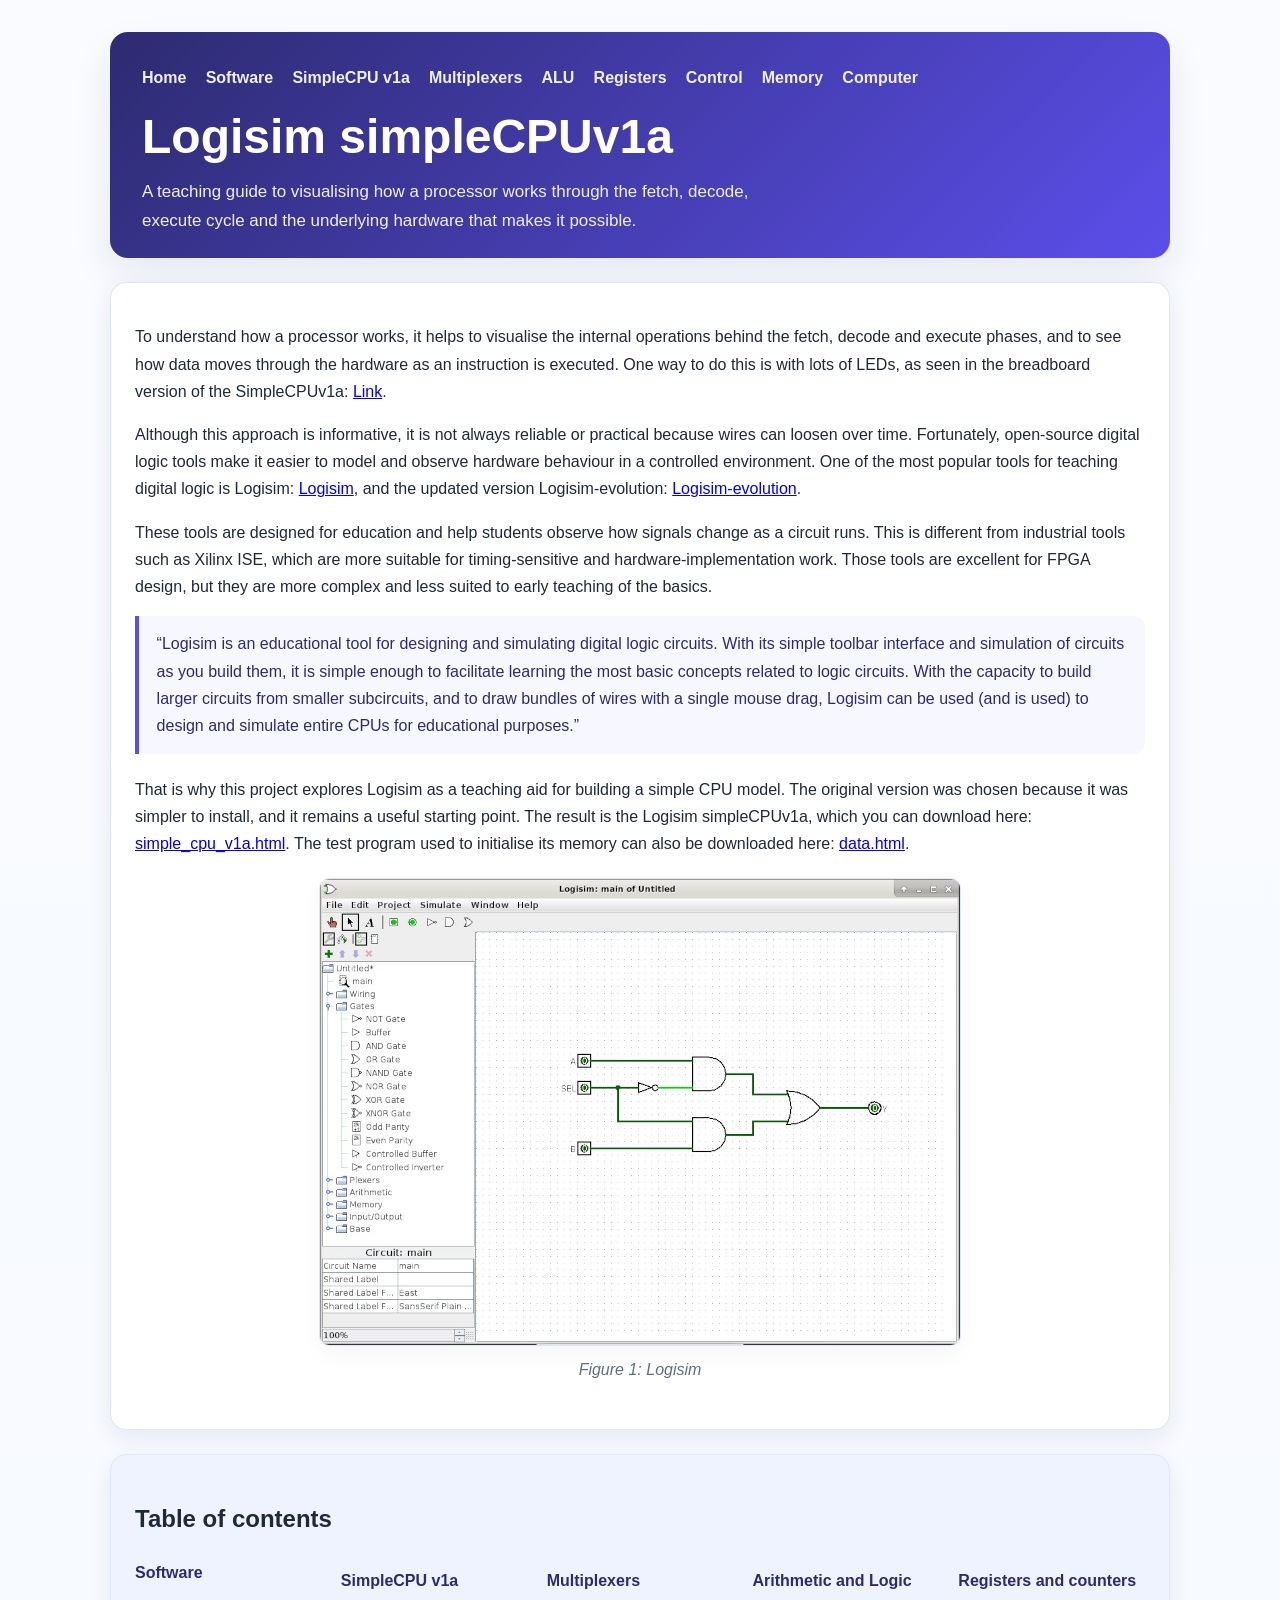
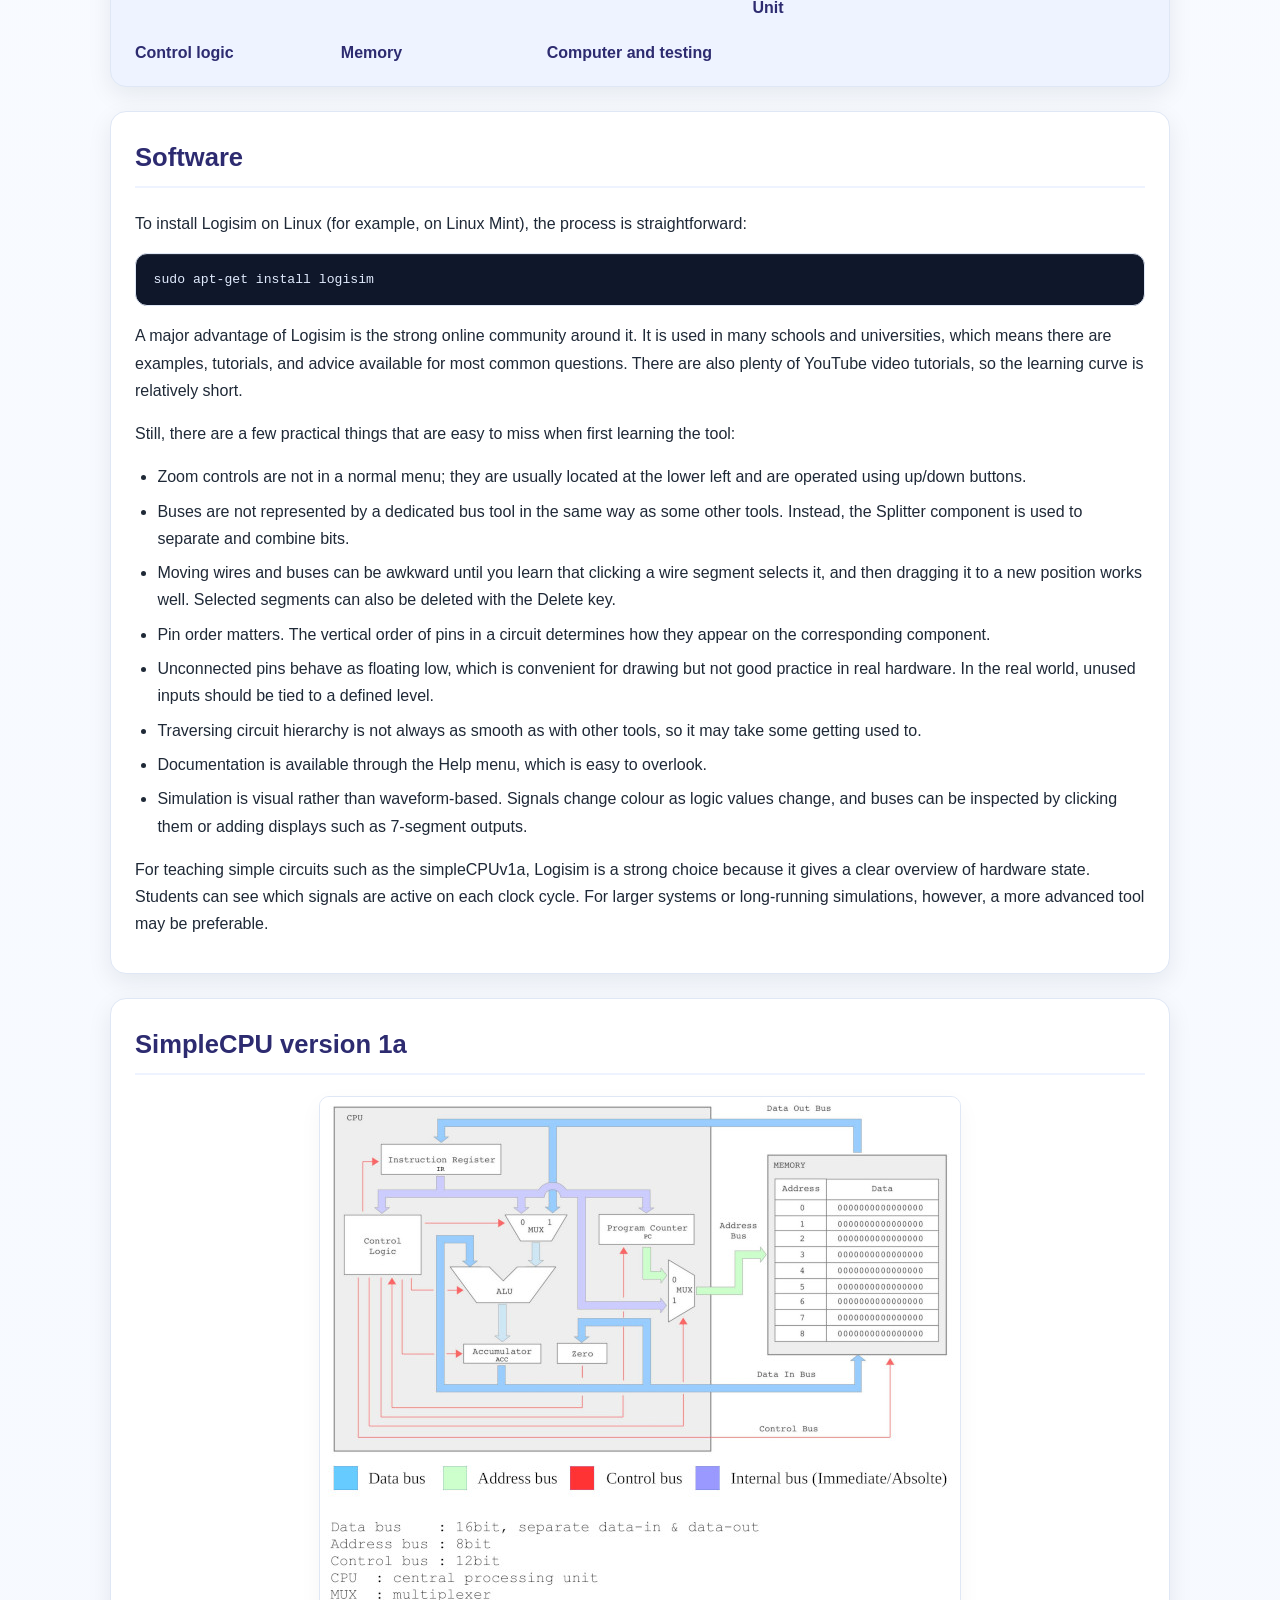
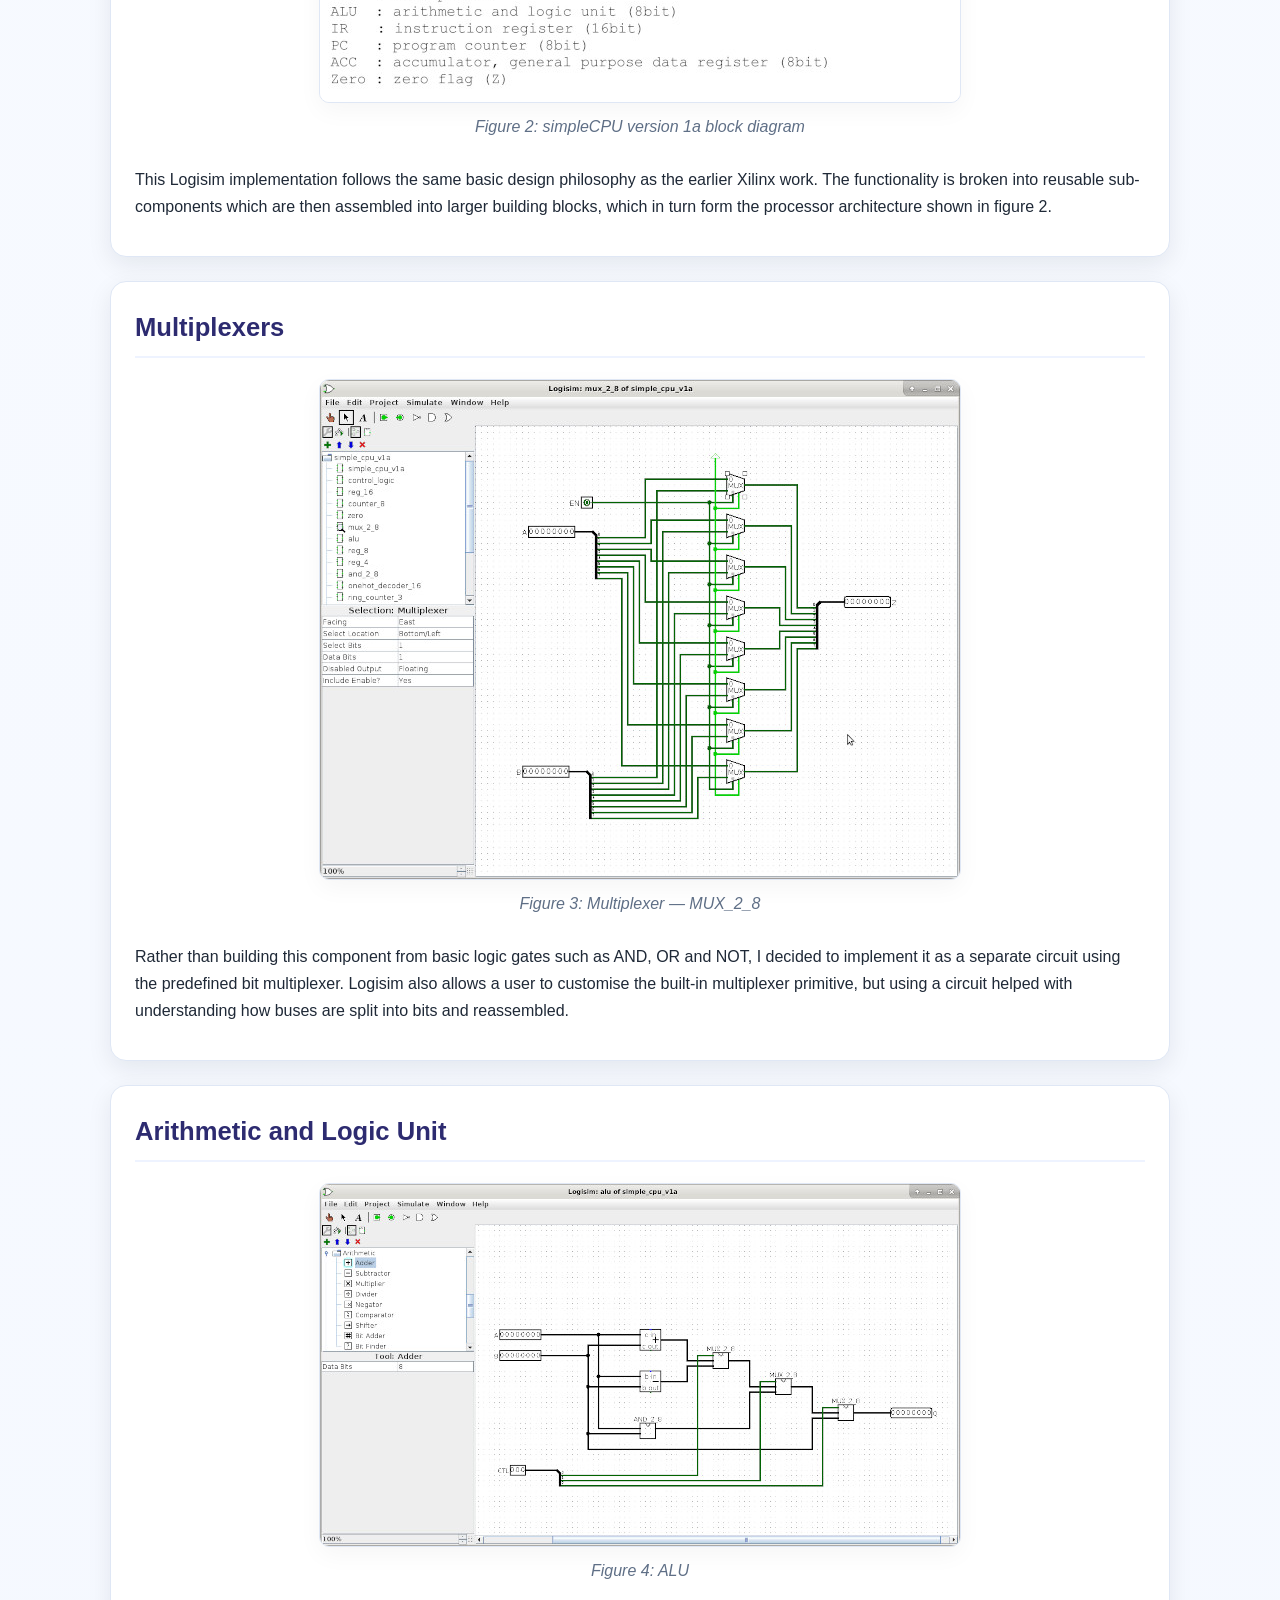
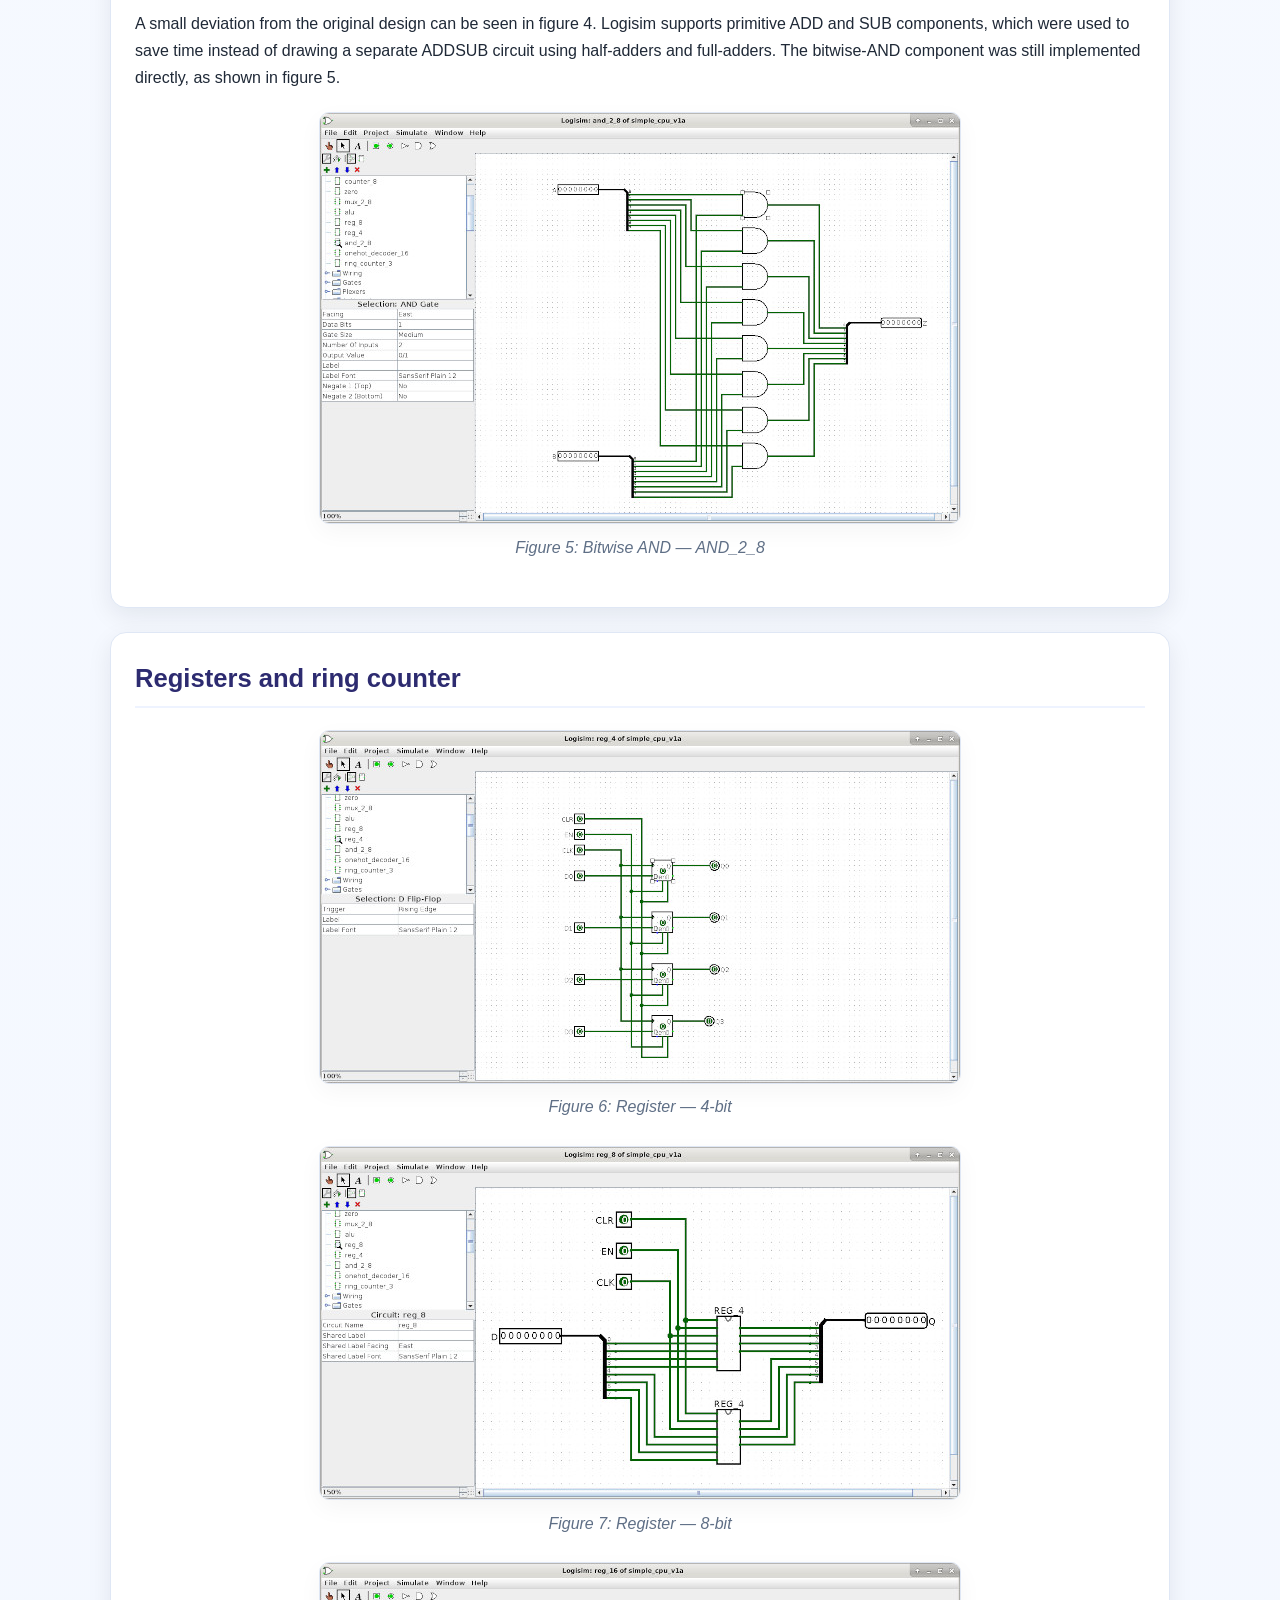
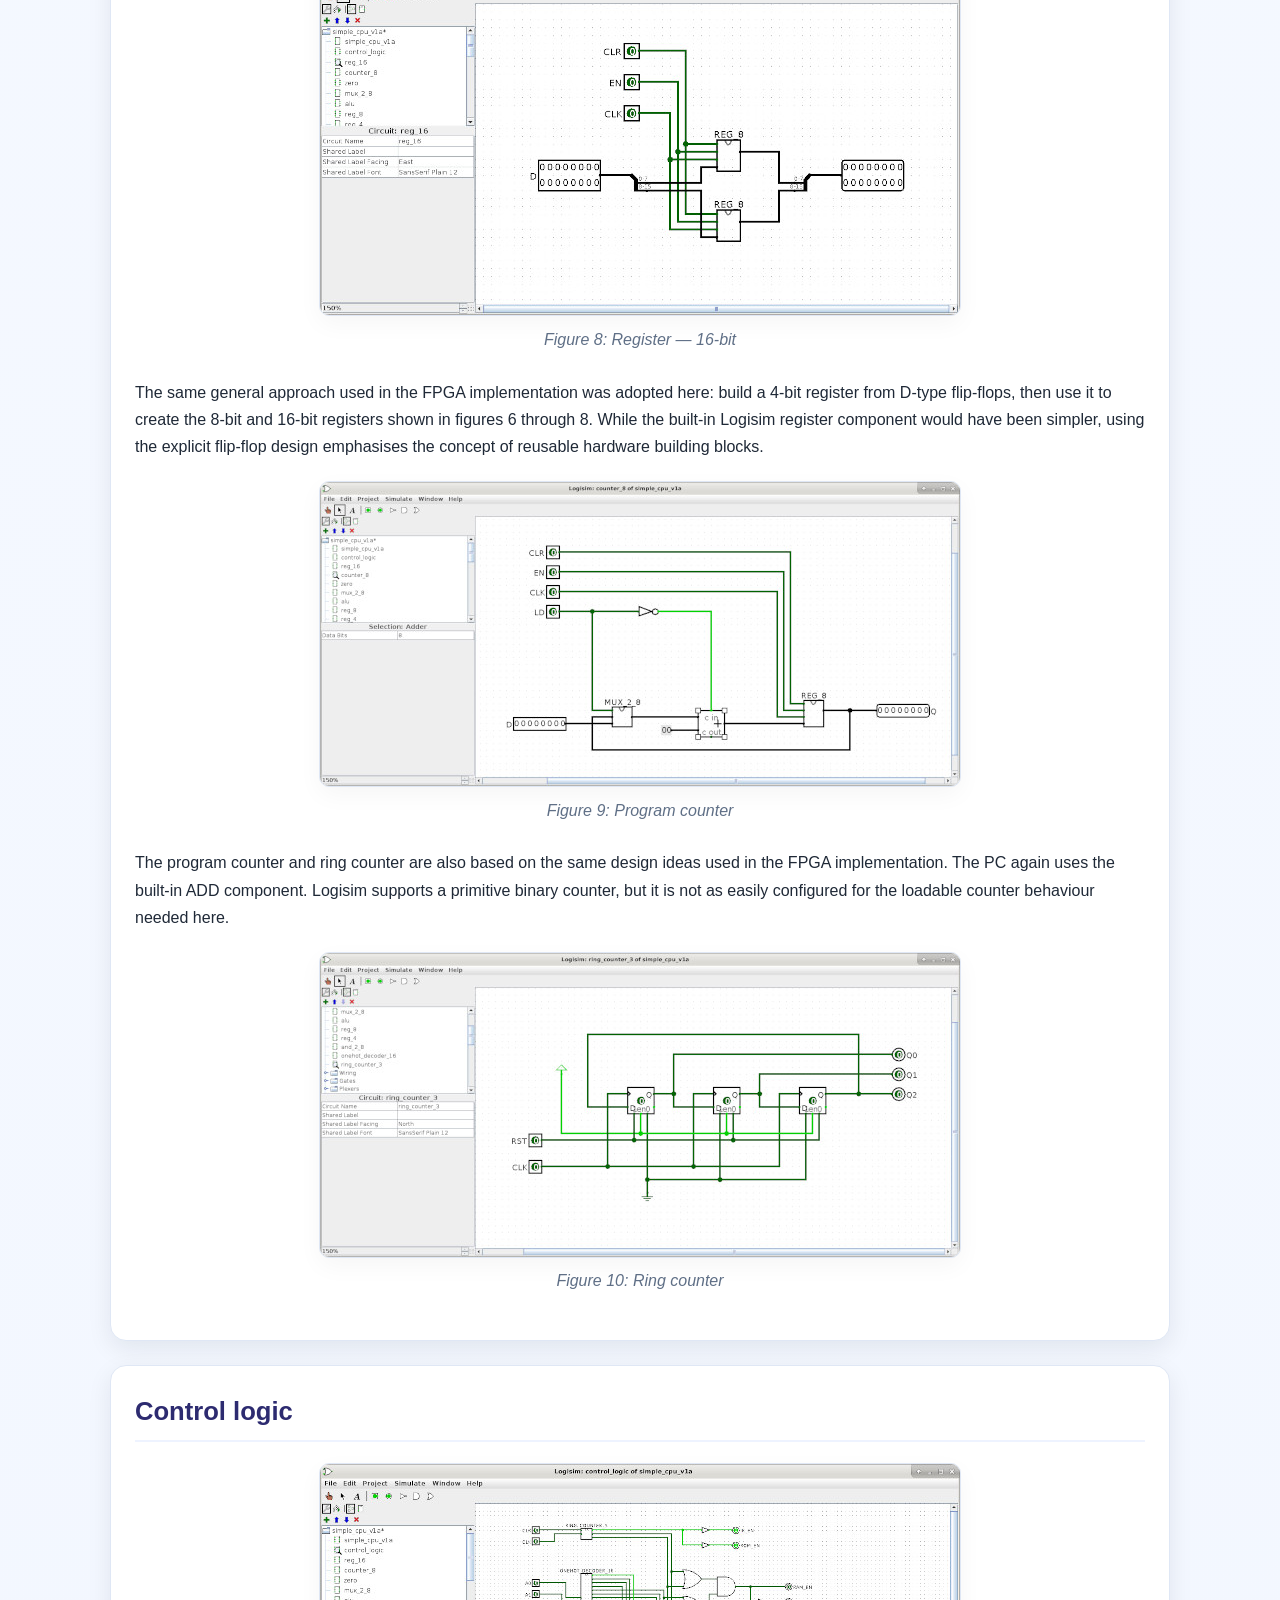
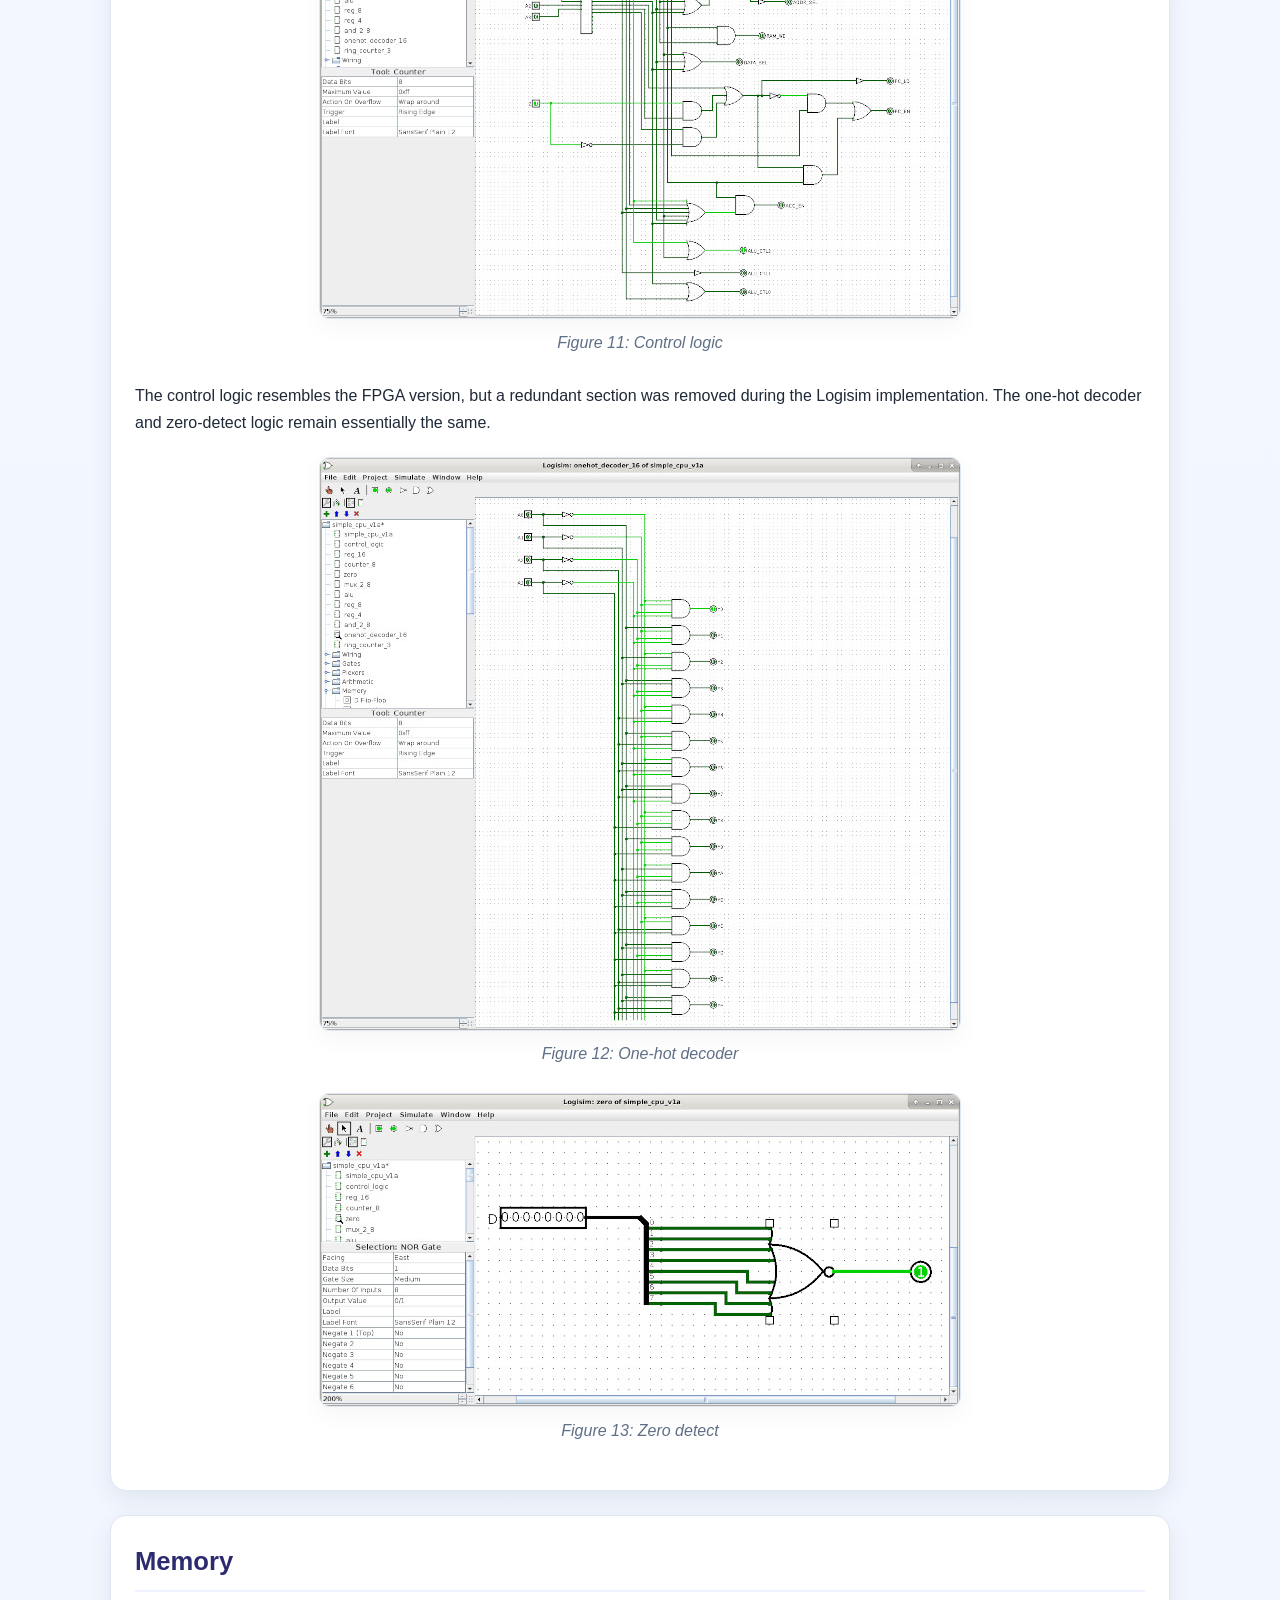
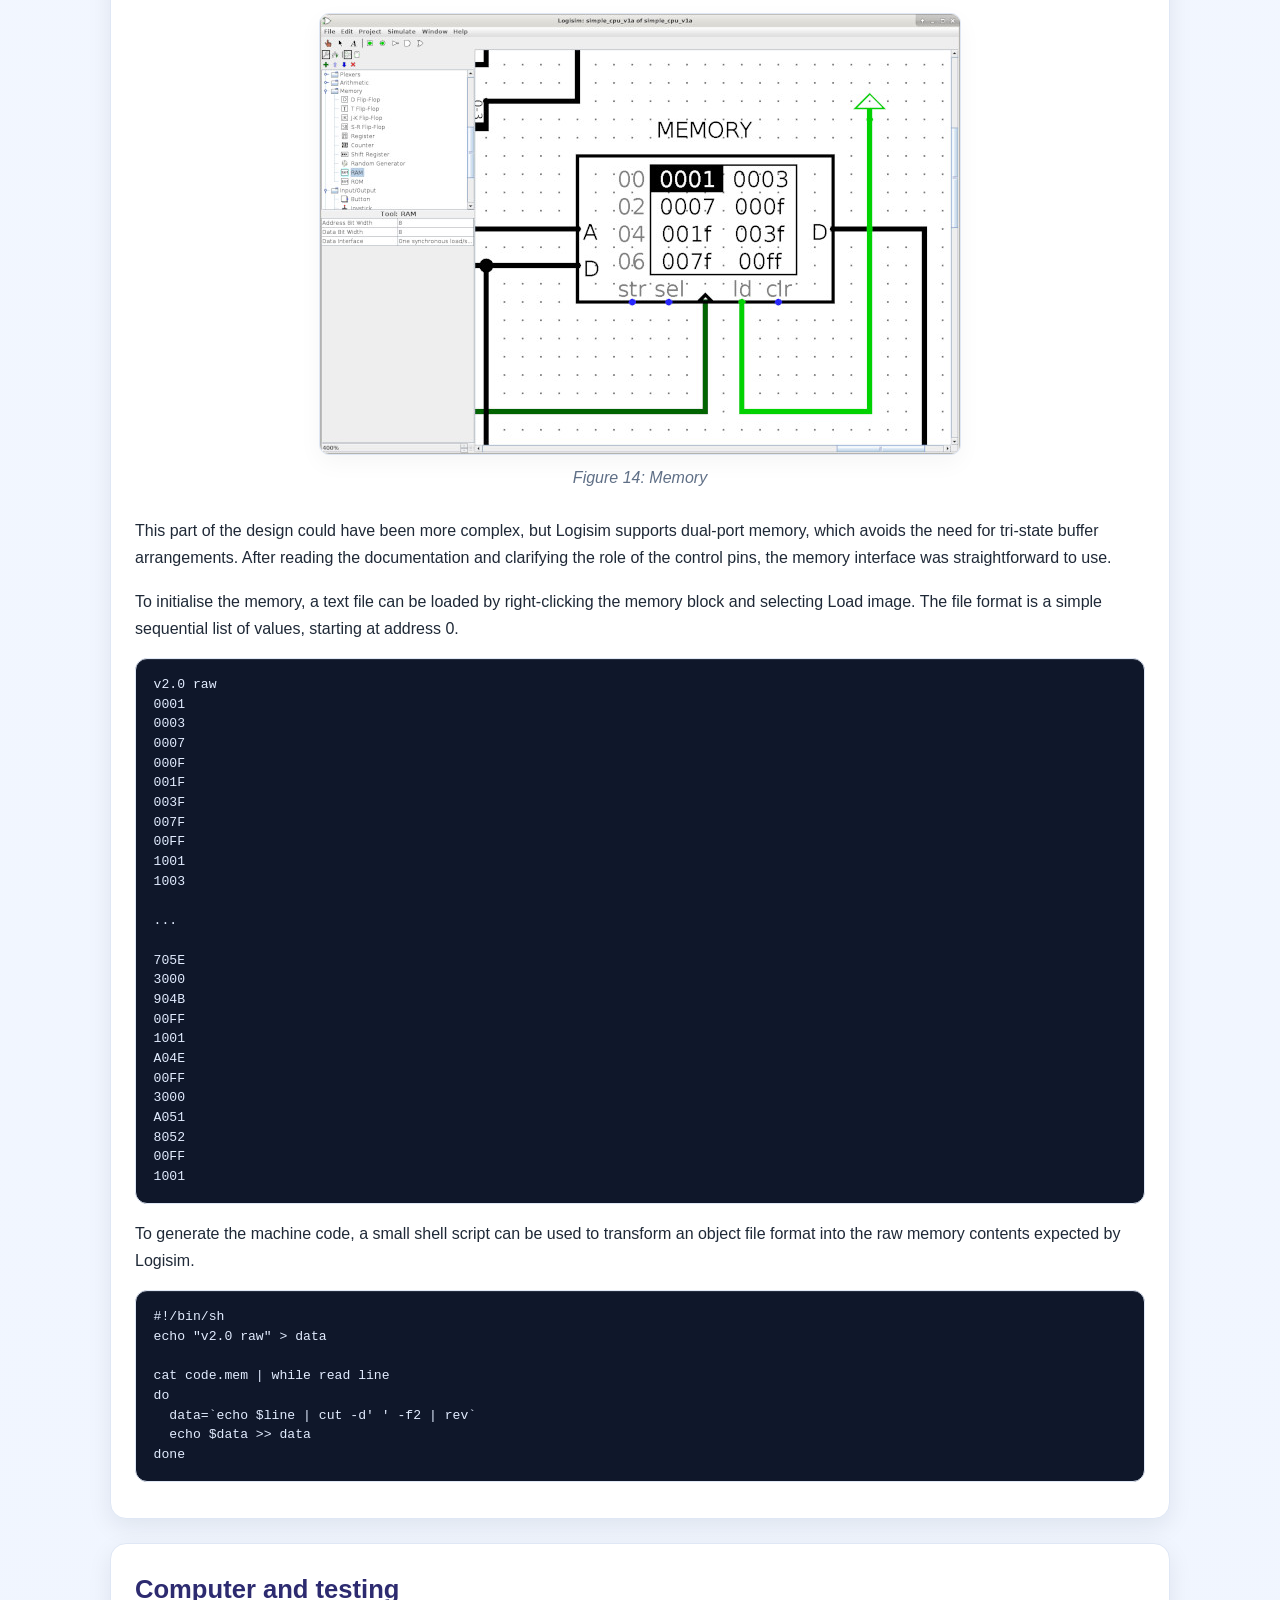
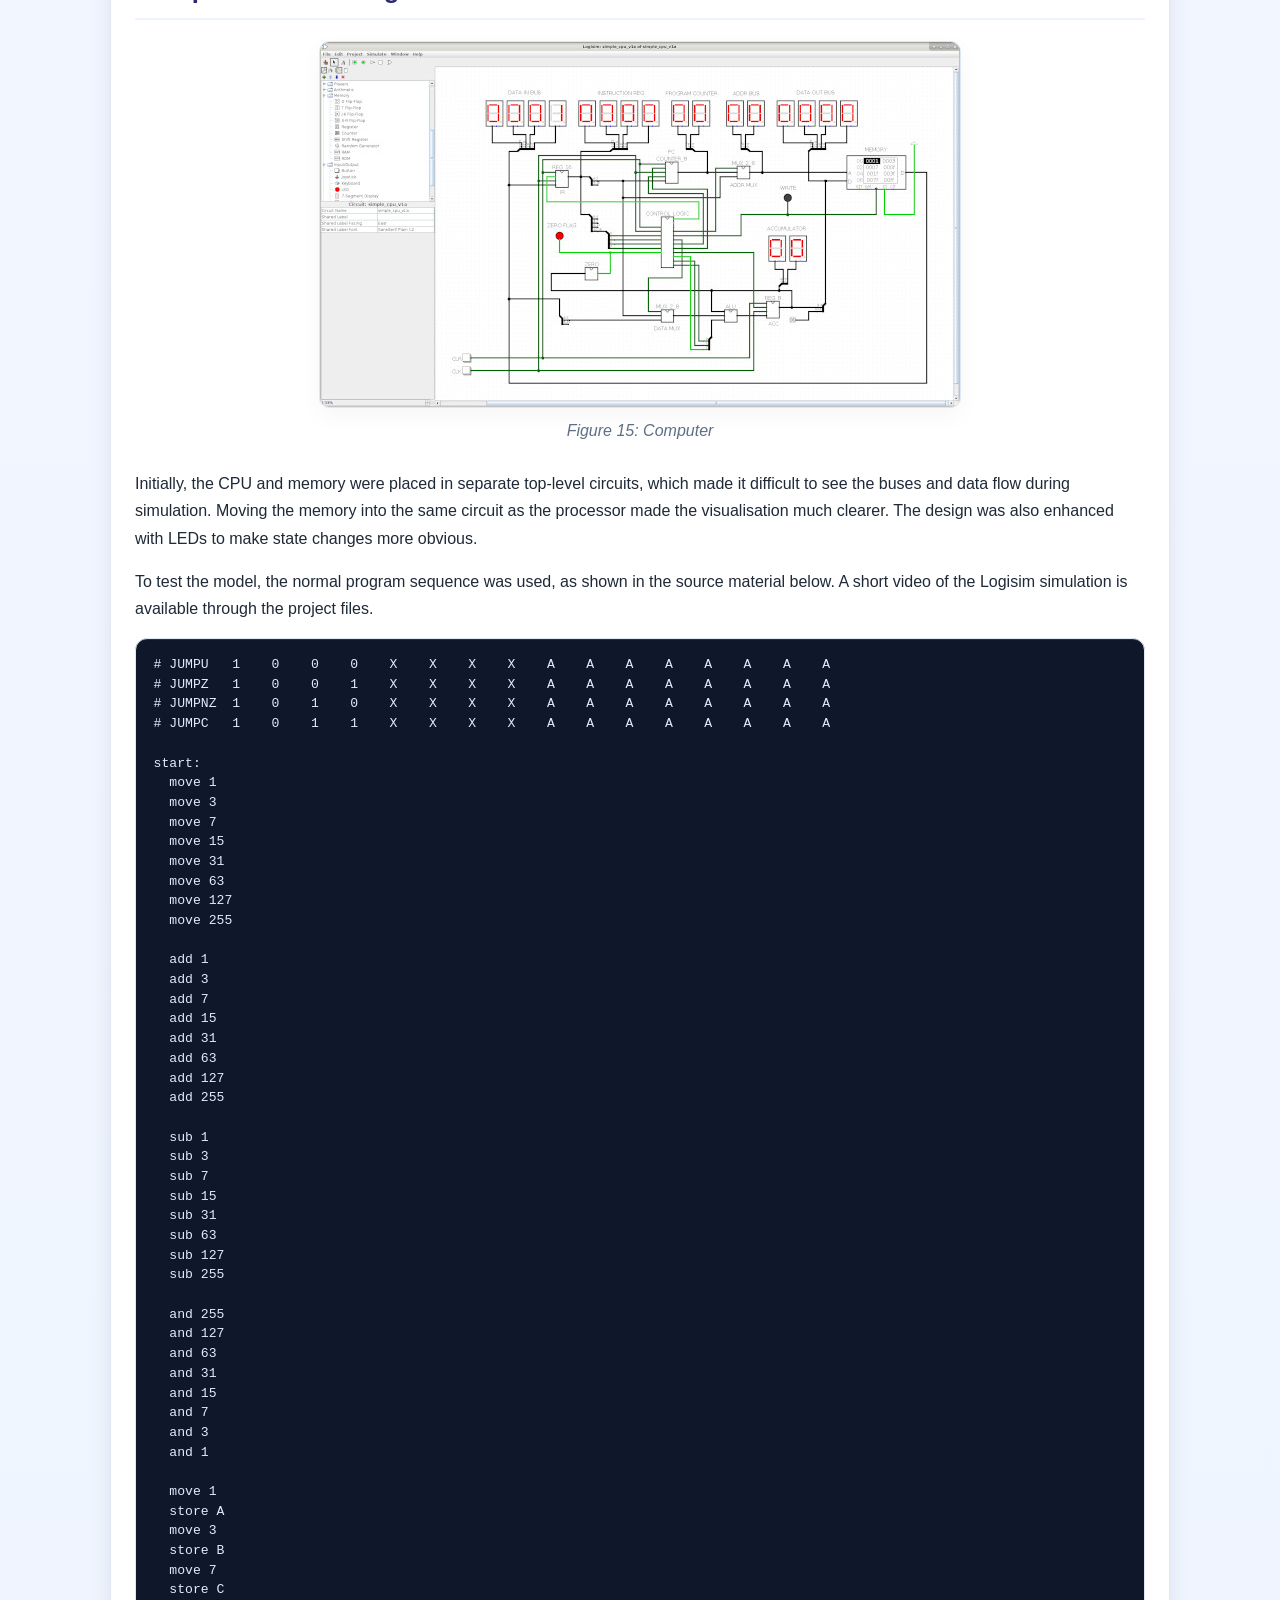
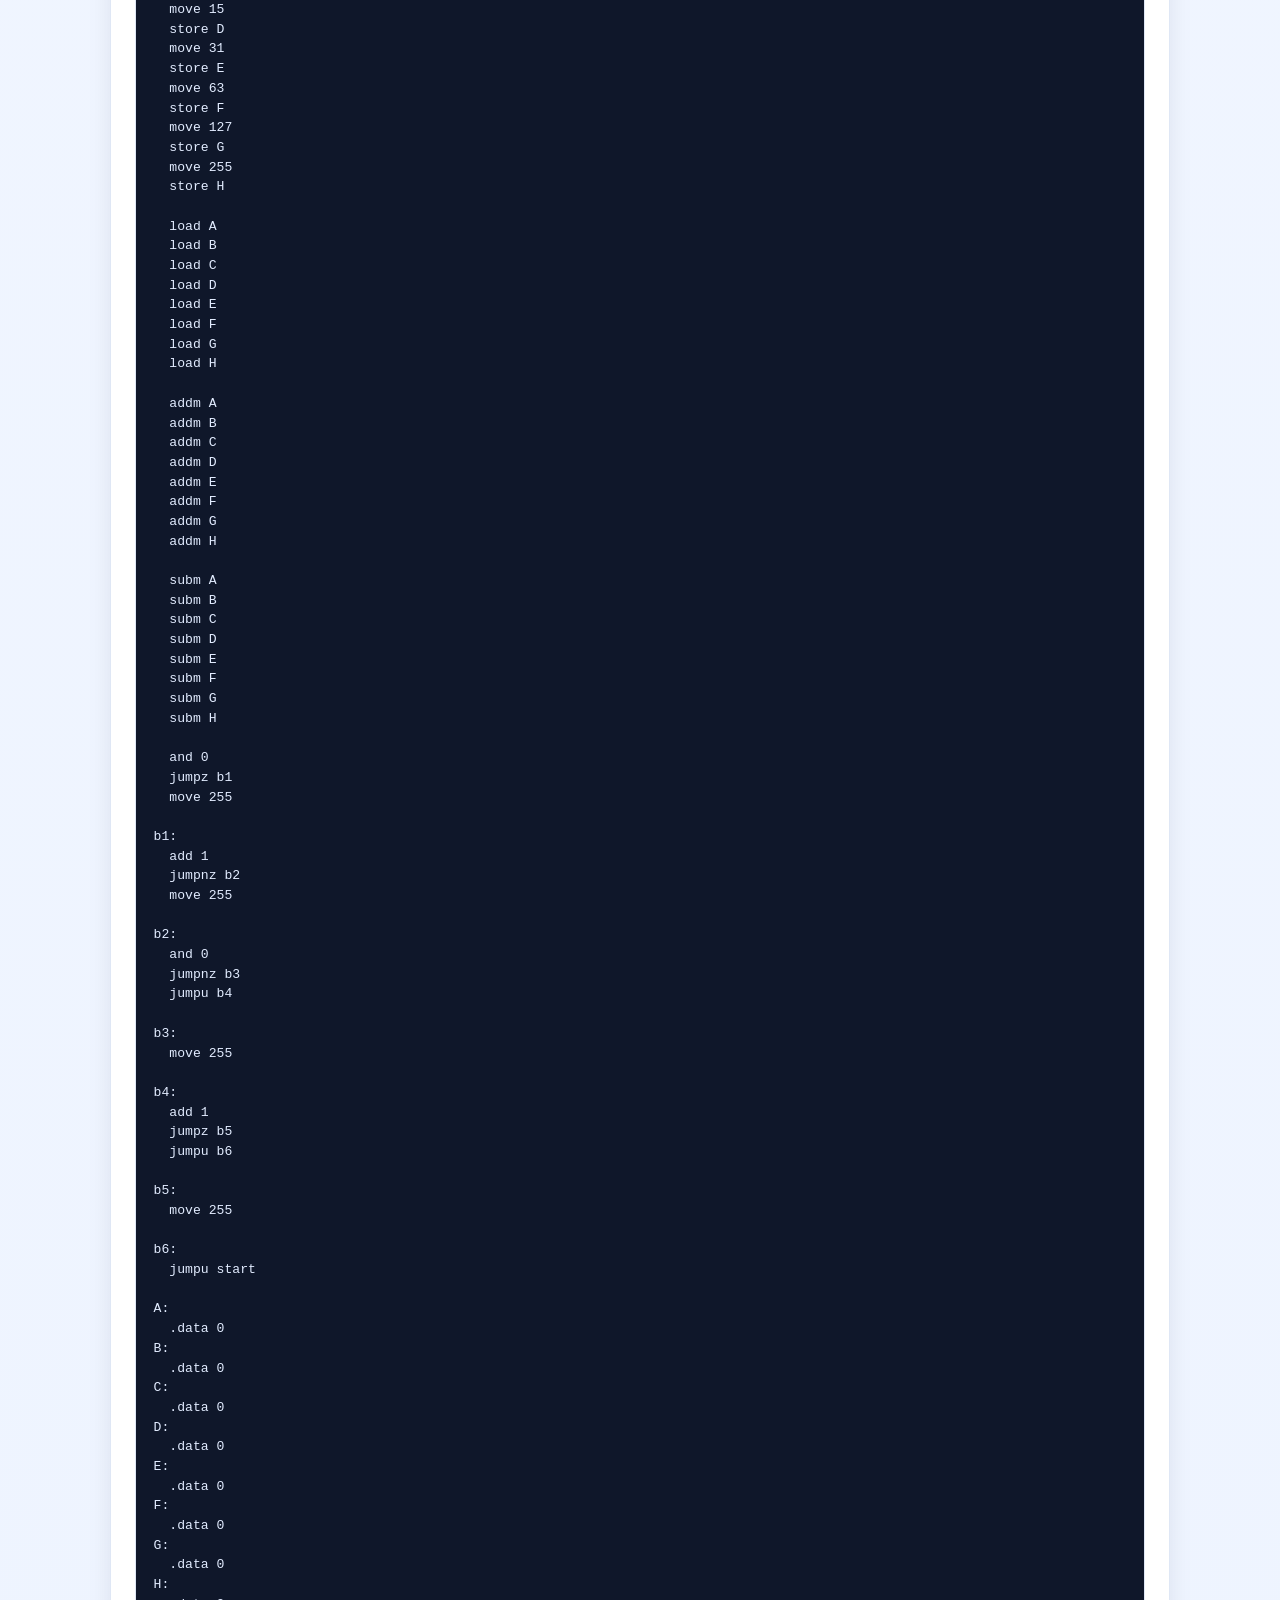
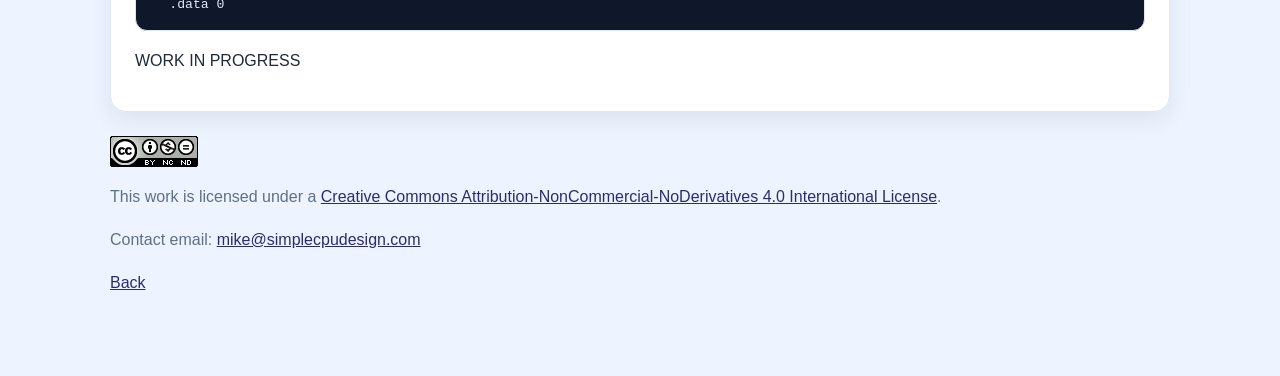
<file: simple_cpu_logisim/index.html>
﻿<!DOCTYPE html>
<html lang="en">
<head>
  <meta charset="UTF-8">
  <meta name="viewport" content="width=device-width, initial-scale=1.0">
  <meta name="description" content="A readable, teaching-focused overview of the Logisim simpleCPUv1a project and the digital design ideas behind it.">
  <meta name="keywords" content="logisim, digital logic, cpu, teaching, design, processor, architecture">
  <title>Logisim simpleCPUv1a</title>
  <link rel="stylesheet" href="mikestyle.css">
  <script async src="https://www.googletagmanager.com/gtag/js?id=UA-143914977-1"></script>
  <script>
    window.dataLayer = window.dataLayer || [];
    function gtag(){dataLayer.push(arguments);}
    gtag('js', new Date());
    gtag('config', 'UA-143914977-1');
  </script>
</head>
<body>
  <div class="page">
    <header class="site-header">
      <nav class="top-nav" aria-label="Main navigation">
        <a href="http://www.simplecpudesign.com/index.html">Home</a>
        <a href="#sof">Software</a>
        <a href="#v1a">SimpleCPU v1a</a>
        <a href="#mux">Multiplexers</a>
        <a href="#alu">ALU</a>
        <a href="#reg">Registers</a>
        <a href="#ctl">Control</a>
        <a href="#mem">Memory</a>
        <a href="#com">Computer</a>
      </nav>
      <h1>Logisim simpleCPUv1a</h1>
      <p class="lead">A teaching guide to visualising how a processor works through the fetch, decode, execute cycle and the underlying hardware that makes it possible.</p>
    </header>

    <main>
      <section class="intro">
        <p>To understand how a processor works, it helps to visualise the internal operations behind the fetch, decode and execute phases, and to see how data moves through the hardware as an instruction is executed. One way to do this is with lots of LEDs, as seen in the breadboard version of the SimpleCPUv1a: <a href="http://www.simplecpudesign.com/simple_cpu_v1a_bread_board/index.html">Link</a>.</p>

        <p>Although this approach is informative, it is not always reliable or practical because wires can loosen over time. Fortunately, open-source digital logic tools make it easier to model and observe hardware behaviour in a controlled environment. One of the most popular tools for teaching digital logic is Logisim: <a href="http://www.cburch.com/logisim/">Logisim</a>, and the updated version Logisim-evolution: <a href="https://github.com/logisim-evolution/logisim-evolution">Logisim-evolution</a>.</p>

        <p>These tools are designed for education and help students observe how signals change as a circuit runs. This is different from industrial tools such as Xilinx ISE, which are more suitable for timing-sensitive and hardware-implementation work. Those tools are excellent for FPGA design, but they are more complex and less suited to early teaching of the basics.</p>

        <blockquote>“Logisim is an educational tool for designing and simulating digital logic circuits. With its simple toolbar interface and simulation of circuits as you build them, it is simple enough to facilitate learning the most basic concepts related to logic circuits. With the capacity to build larger circuits from smaller subcircuits, and to draw bundles of wires with a single mouse drag, Logisim can be used (and is used) to design and simulate entire CPUs for educational purposes.”</blockquote>

        <p>That is why this project explores Logisim as a teaching aid for building a simple CPU model. The original version was chosen because it was simpler to install, and it remains a useful starting point. The result is the Logisim simpleCPUv1a, which you can download here: <a href="Code/simple_cpu_v1a.html">simple_cpu_v1a.html</a>. The test program used to initialise its memory can also be downloaded here: <a href="Code/data.html">data.html</a>.</p>

        <figure>
          <a href="Images/logisim.jpg"><img src="Images/logisim_tmb.jpg" alt="Logisim software interface"></a>
          <figcaption>Figure 1: Logisim</figcaption>
        </figure>
      </section>

      <nav class="toc" aria-label="Contents">
        <h2>Table of contents</h2>
        <ul>
          <li><a href="#sof">Software</a></li>
          <li><a href="#v1a">SimpleCPU v1a</a></li>
          <li><a href="#mux">Multiplexers</a></li>
          <li><a href="#alu">Arithmetic and Logic Unit</a></li>
          <li><a href="#reg">Registers and counters</a></li>
          <li><a href="#ctl">Control logic</a></li>
          <li><a href="#mem">Memory</a></li>
          <li><a href="#com">Computer and testing</a></li>
        </ul>
      </nav>

      <section id="sof" class="chapter">
        <h2>Software</h2>

        <p>To install Logisim on Linux (for example, on Linux Mint), the process is straightforward:</p>

        <pre>sudo apt-get install logisim</pre>

        <p>A major advantage of Logisim is the strong online community around it. It is used in many schools and universities, which means there are examples, tutorials, and advice available for most common questions. There are also plenty of YouTube video tutorials, so the learning curve is relatively short.</p>

        <p>Still, there are a few practical things that are easy to miss when first learning the tool:</p>

        <ul>
          <li>Zoom controls are not in a normal menu; they are usually located at the lower left and are operated using up/down buttons.</li>
          <li>Buses are not represented by a dedicated bus tool in the same way as some other tools. Instead, the Splitter component is used to separate and combine bits.</li>
          <li>Moving wires and buses can be awkward until you learn that clicking a wire segment selects it, and then dragging it to a new position works well. Selected segments can also be deleted with the Delete key.</li>
          <li>Pin order matters. The vertical order of pins in a circuit determines how they appear on the corresponding component.</li>
          <li>Unconnected pins behave as floating low, which is convenient for drawing but not good practice in real hardware. In the real world, unused inputs should be tied to a defined level.</li>
          <li>Traversing circuit hierarchy is not always as smooth as with other tools, so it may take some getting used to.</li>
          <li>Documentation is available through the Help menu, which is easy to overlook.</li>
          <li>Simulation is visual rather than waveform-based. Signals change colour as logic values change, and buses can be inspected by clicking them or adding displays such as 7-segment outputs.</li>
        </ul>

        <p>For teaching simple circuits such as the simpleCPUv1a, Logisim is a strong choice because it gives a clear overview of hardware state. Students can see which signals are active on each clock cycle. For larger systems or long-running simulations, however, a more advanced tool may be preferable.</p>
      </section>

      <section id="v1a" class="chapter">
        <h2>SimpleCPU version 1a</h2>

        <figure>
          <a href="Images/cpuv1a.jpg"><img src="Images/cpuv1a_tmb.jpg" alt="Simple CPU block diagram"></a>
          <figcaption>Figure 2: simpleCPU version 1a block diagram</figcaption>
        </figure>

        <p>This Logisim implementation follows the same basic design philosophy as the earlier Xilinx work. The functionality is broken into reusable sub-components which are then assembled into larger building blocks, which in turn form the processor architecture shown in figure 2.</p>
      </section>

      <section id="mux" class="chapter">
        <h2>Multiplexers</h2>

        <figure>
          <a href="Images/mux.jpg"><img src="Images/mux_tmb.jpg" alt="Multiplexer schematic"></a>
          <figcaption>Figure 3: Multiplexer — MUX_2_8</figcaption>
        </figure>

        <p>Rather than building this component from basic logic gates such as AND, OR and NOT, I decided to implement it as a separate circuit using the predefined bit multiplexer. Logisim also allows a user to customise the built-in multiplexer primitive, but using a circuit helped with understanding how buses are split into bits and reassembled.</p>
      </section>

      <section id="alu" class="chapter">
        <h2>Arithmetic and Logic Unit</h2>

        <figure>
          <a href="Images/alu.jpg"><img src="Images/alu_tmb.jpg" alt="ALU schematic"></a>
          <figcaption>Figure 4: ALU</figcaption>
        </figure>

        <p>A small deviation from the original design can be seen in figure 4. Logisim supports primitive ADD and SUB components, which were used to save time instead of drawing a separate ADDSUB circuit using half-adders and full-adders. The bitwise-AND component was still implemented directly, as shown in figure 5.</p>

        <figure>
          <a href="Images/and.jpg"><img src="Images/and_tmb.jpg" alt="Bitwise AND schematic"></a>
          <figcaption>Figure 5: Bitwise AND — AND_2_8</figcaption>
        </figure>
      </section>

      <section id="reg" class="chapter">
        <h2>Registers and ring counter</h2>

        <figure>
          <a href="Images/reg-4.jpg"><img src="Images/reg-4_tmb.jpg" alt="4-bit register"></a>
          <figcaption>Figure 6: Register — 4-bit</figcaption>
        </figure>

        <figure>
          <a href="Images/reg-8.jpg"><img src="Images/reg-8_tmb.jpg" alt="8-bit register"></a>
          <figcaption>Figure 7: Register — 8-bit</figcaption>
        </figure>

        <figure>
          <a href="Images/reg-16.jpg"><img src="Images/reg-16_tmb.jpg" alt="16-bit register"></a>
          <figcaption>Figure 8: Register — 16-bit</figcaption>
        </figure>

        <p>The same general approach used in the FPGA implementation was adopted here: build a 4-bit register from D-type flip-flops, then use it to create the 8-bit and 16-bit registers shown in figures 6 through 8. While the built-in Logisim register component would have been simpler, using the explicit flip-flop design emphasises the concept of reusable hardware building blocks.</p>

        <figure>
          <a href="Images/pc.jpg"><img src="Images/pc_tmb.jpg" alt="Program counter schematic"></a>
          <figcaption>Figure 9: Program counter</figcaption>
        </figure>

        <p>The program counter and ring counter are also based on the same design ideas used in the FPGA implementation. The PC again uses the built-in ADD component. Logisim supports a primitive binary counter, but it is not as easily configured for the loadable counter behaviour needed here.</p>

        <figure>
          <a href="Images/ring.jpg"><img src="Images/ring_tmb.jpg" alt="Ring counter schematic"></a>
          <figcaption>Figure 10: Ring counter</figcaption>
        </figure>
      </section>

      <section id="ctl" class="chapter">
        <h2>Control logic</h2>

        <figure>
          <a href="Images/ctl.jpg"><img src="Images/ctl_tmb.jpg" alt="Control logic"></a>
          <figcaption>Figure 11: Control logic</figcaption>
        </figure>

        <p>The control logic resembles the FPGA version, but a redundant section was removed during the Logisim implementation. The one-hot decoder and zero-detect logic remain essentially the same.</p>

        <figure>
          <a href="Images/onehot.jpg"><img src="Images/onehot_tmb.jpg" alt="One-hot decoder"></a>
          <figcaption>Figure 12: One-hot decoder</figcaption>
        </figure>

        <figure>
          <a href="Images/zero.jpg"><img src="Images/zero_tmb.jpg" alt="Zero-detect logic"></a>
          <figcaption>Figure 13: Zero detect</figcaption>
        </figure>
      </section>

      <section id="mem" class="chapter">
        <h2>Memory</h2>

        <figure>
          <a href="Images/mem.jpg"><img src="Images/mem_tmb.jpg" alt="Memory schematic"></a>
          <figcaption>Figure 14: Memory</figcaption>
        </figure>

        <p>This part of the design could have been more complex, but Logisim supports dual-port memory, which avoids the need for tri-state buffer arrangements. After reading the documentation and clarifying the role of the control pins, the memory interface was straightforward to use.</p>

        <p>To initialise the memory, a text file can be loaded by right-clicking the memory block and selecting Load image. The file format is a simple sequential list of values, starting at address 0.</p>

        <pre>v2.0 raw
0001
0003
0007
000F
001F
003F
007F
00FF
1001
1003

...

705E
3000
904B
00FF
1001
A04E
00FF
3000
A051
8052
00FF
1001</pre>

        <p>To generate the machine code, a small shell script can be used to transform an object file format into the raw memory contents expected by Logisim.</p>

        <pre>#!/bin/sh
echo "v2.0 raw" > data

cat code.mem | while read line
do
  data=`echo $line | cut -d' ' -f2 | rev`
  echo $data >> data
done</pre>
      </section>

      <section id="com" class="chapter">
        <h2>Computer and testing</h2>

        <figure>
          <a href="Images/computer.jpg"><img src="Images/computer_tmb.jpg" alt="Computer circuit"></a>
          <figcaption>Figure 15: Computer</figcaption>
        </figure>

        <p>Initially, the CPU and memory were placed in separate top-level circuits, which made it difficult to see the buses and data flow during simulation. Moving the memory into the same circuit as the processor made the visualisation much clearer. The design was also enhanced with LEDs to make state changes more obvious.</p>

        <p>To test the model, the normal program sequence was used, as shown in the source material below. A short video of the Logisim simulation is available through the project files.</p>

        <pre># JUMPU   1    0    0    0    X    X    X    X    A    A    A    A    A    A    A    A
# JUMPZ   1    0    0    1    X    X    X    X    A    A    A    A    A    A    A    A
# JUMPNZ  1    0    1    0    X    X    X    X    A    A    A    A    A    A    A    A
# JUMPC   1    0    1    1    X    X    X    X    A    A    A    A    A    A    A    A

start:
  move 1
  move 3
  move 7
  move 15
  move 31
  move 63
  move 127
  move 255

  add 1
  add 3
  add 7
  add 15
  add 31
  add 63
  add 127
  add 255

  sub 1
  sub 3
  sub 7
  sub 15
  sub 31
  sub 63
  sub 127
  sub 255

  and 255
  and 127
  and 63
  and 31
  and 15
  and 7
  and 3
  and 1

  move 1
  store A
  move 3
  store B
  move 7
  store C
  move 15
  store D
  move 31
  store E
  move 63
  store F
  move 127
  store G
  move 255
  store H

  load A
  load B
  load C
  load D
  load E
  load F
  load G
  load H

  addm A
  addm B
  addm C
  addm D
  addm E
  addm F
  addm G
  addm H

  subm A
  subm B
  subm C
  subm D
  subm E
  subm F
  subm G
  subm H

  and 0
  jumpz b1
  move 255

b1:
  add 1
  jumpnz b2
  move 255

b2:
  and 0
  jumpnz b3
  jumpu b4

b3:
  move 255

b4:
  add 1
  jumpz b5
  jumpu b6

b5:
  move 255

b6:
  jumpu start

A:
  .data 0
B:
  .data 0
C:
  .data 0
D:
  .data 0
E:
  .data 0
F:
  .data 0
G:
  .data 0
H:
  .data 0</pre>

        <p>WORK IN PROGRESS</p>
      </section>

      <footer class="site-footer">
        <img alt="Creative Commons Licence" style="border-width:0" src="Images/CC.png">
        <p>This work is licensed under a <a rel="license" href="http://creativecommons.org/licenses/by-nc-nd/4.0/">Creative Commons Attribution-NonCommercial-NoDerivatives 4.0 International License</a>.</p>
        <p>Contact email: <a href="mailto:mike@simplecpudesign.com">mike@simplecpudesign.com</a></p>
        <p><a href="http://www.simplecpudesign.com/index.html">Back</a></p>
      </footer>
    </main>
  </div>
</body>
</html>
</file>
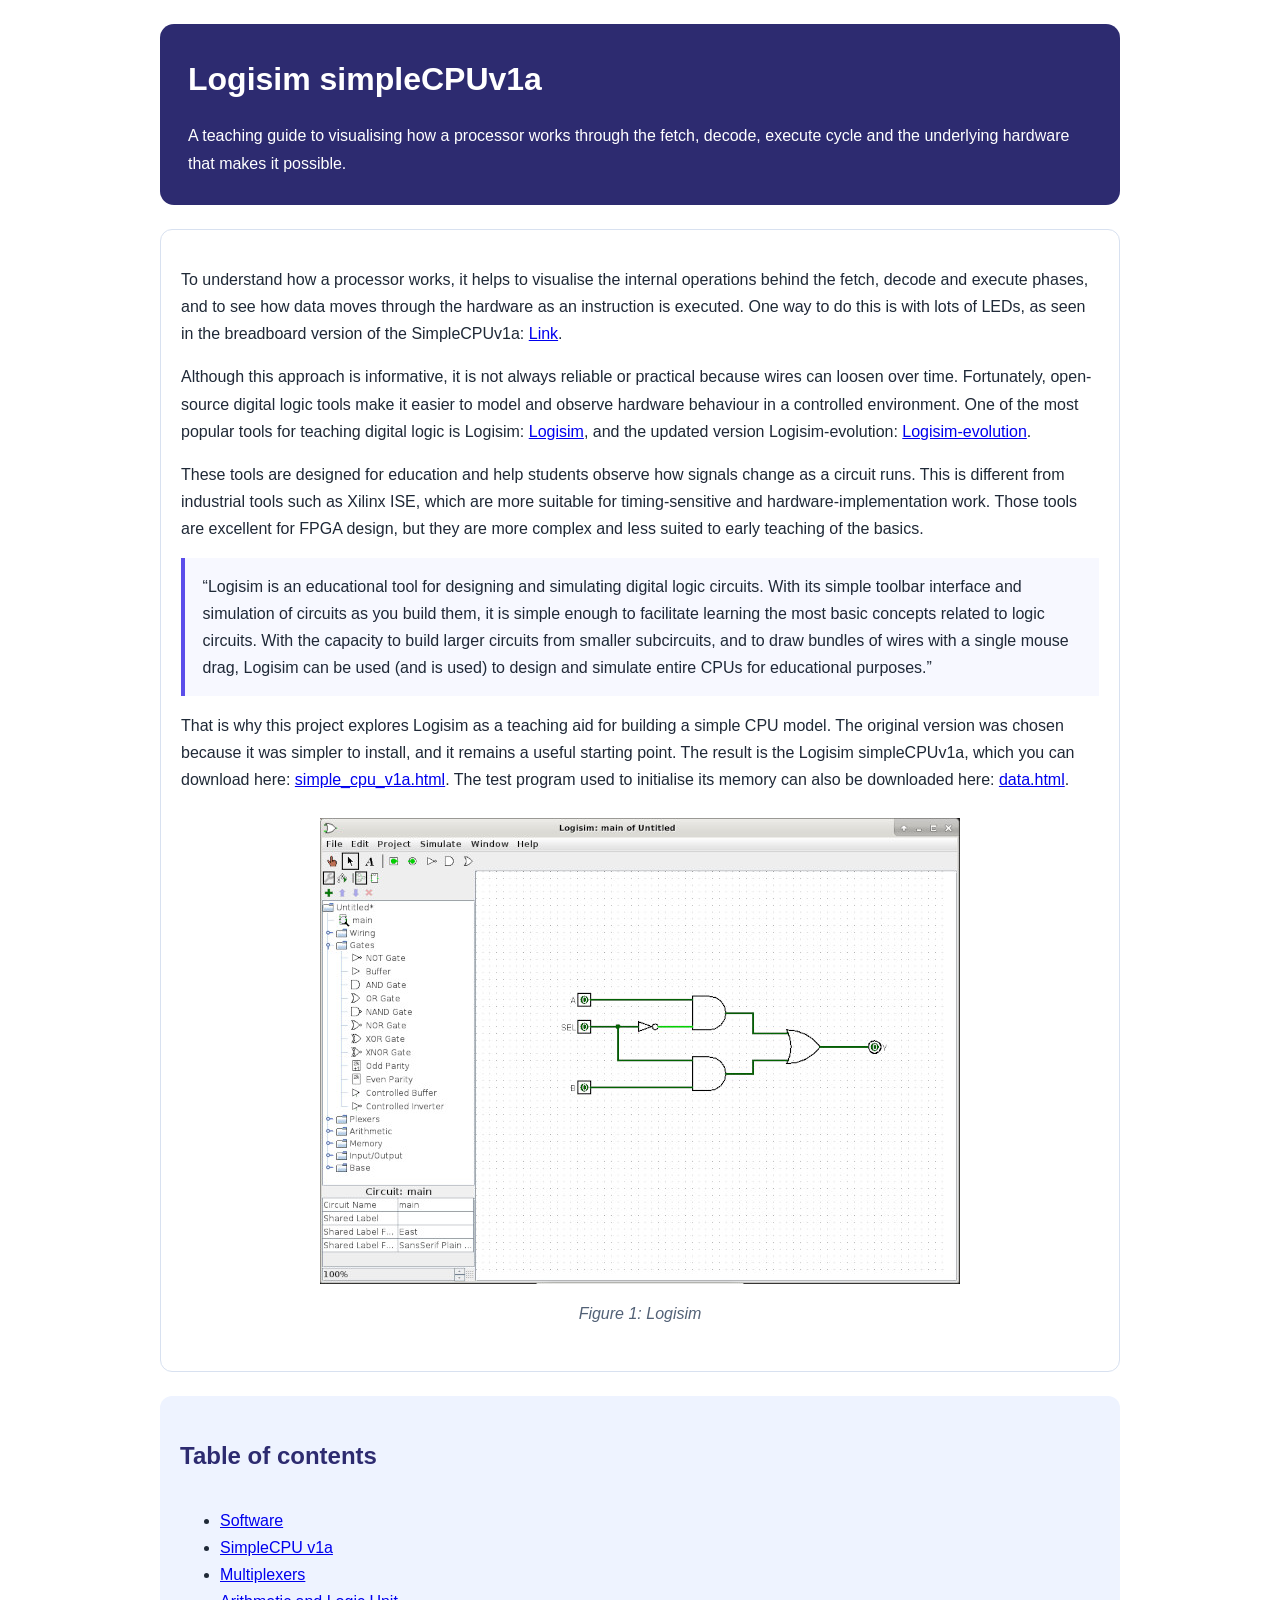
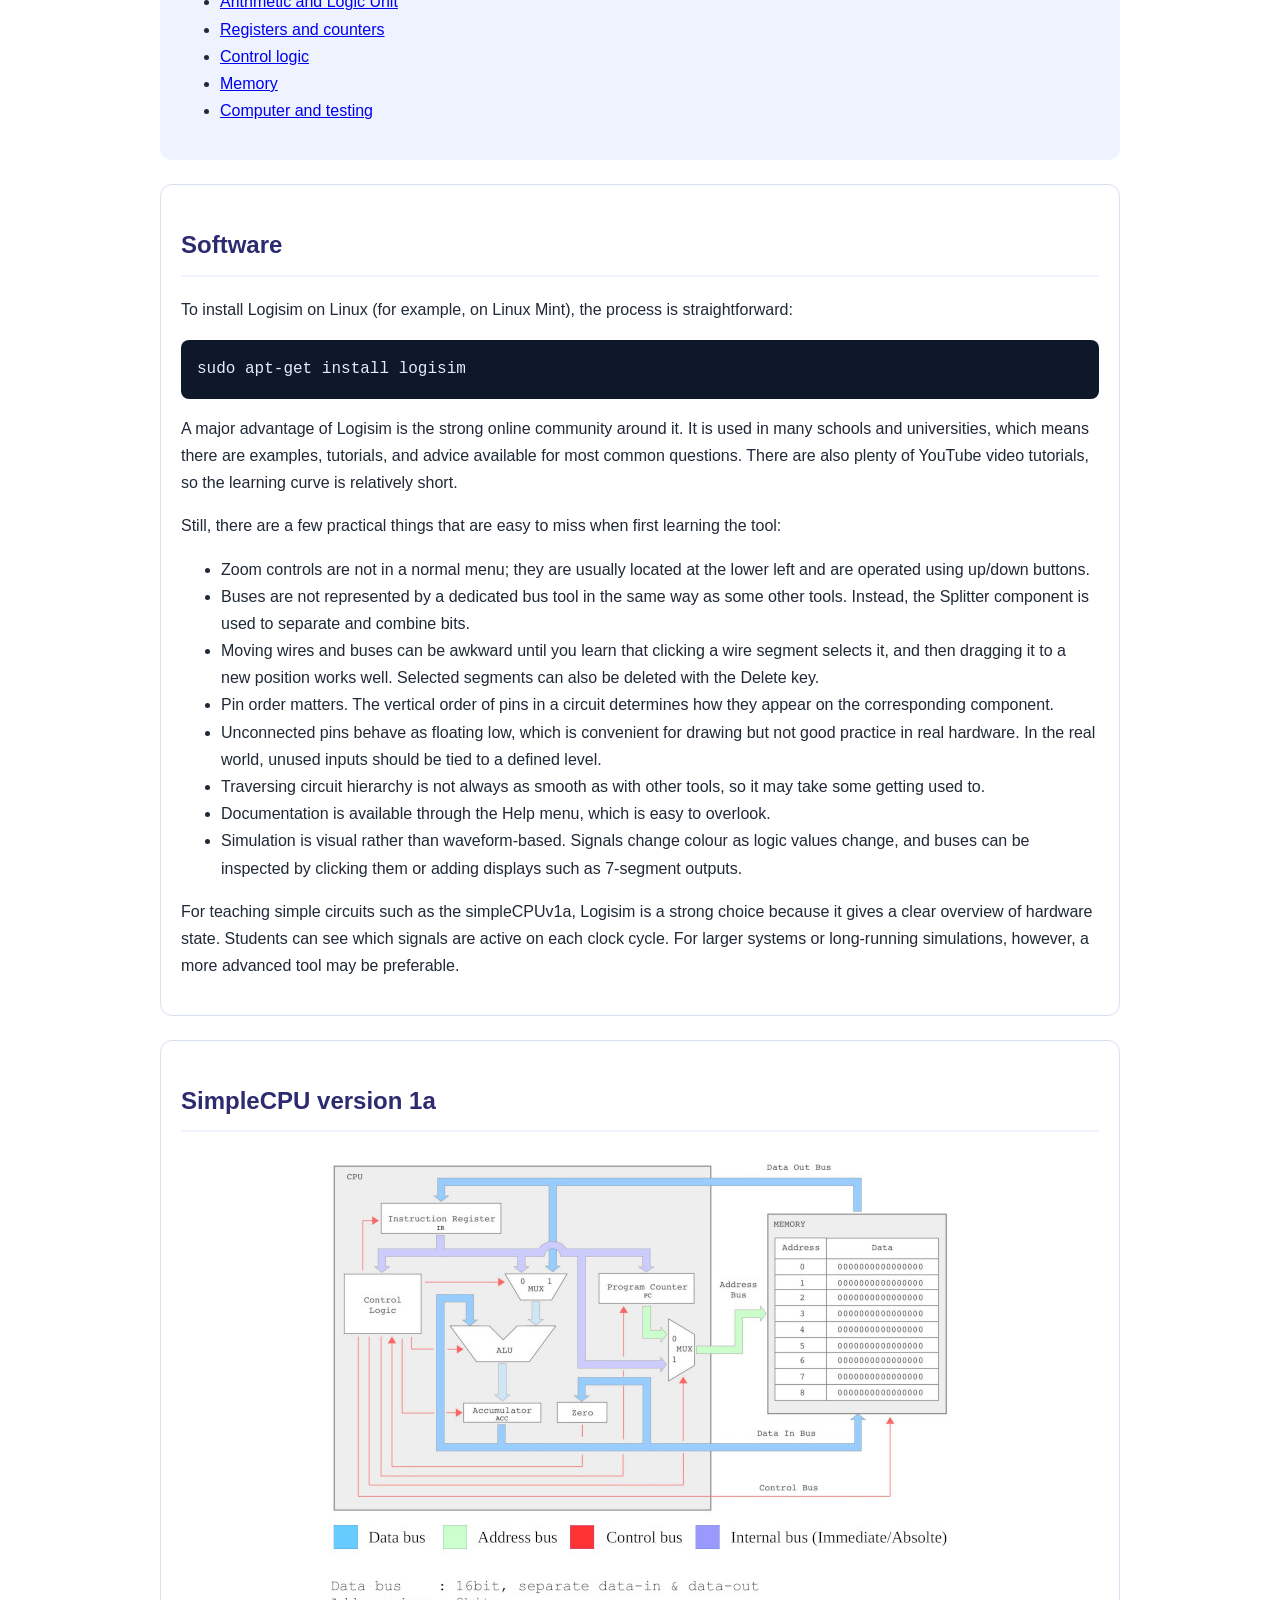
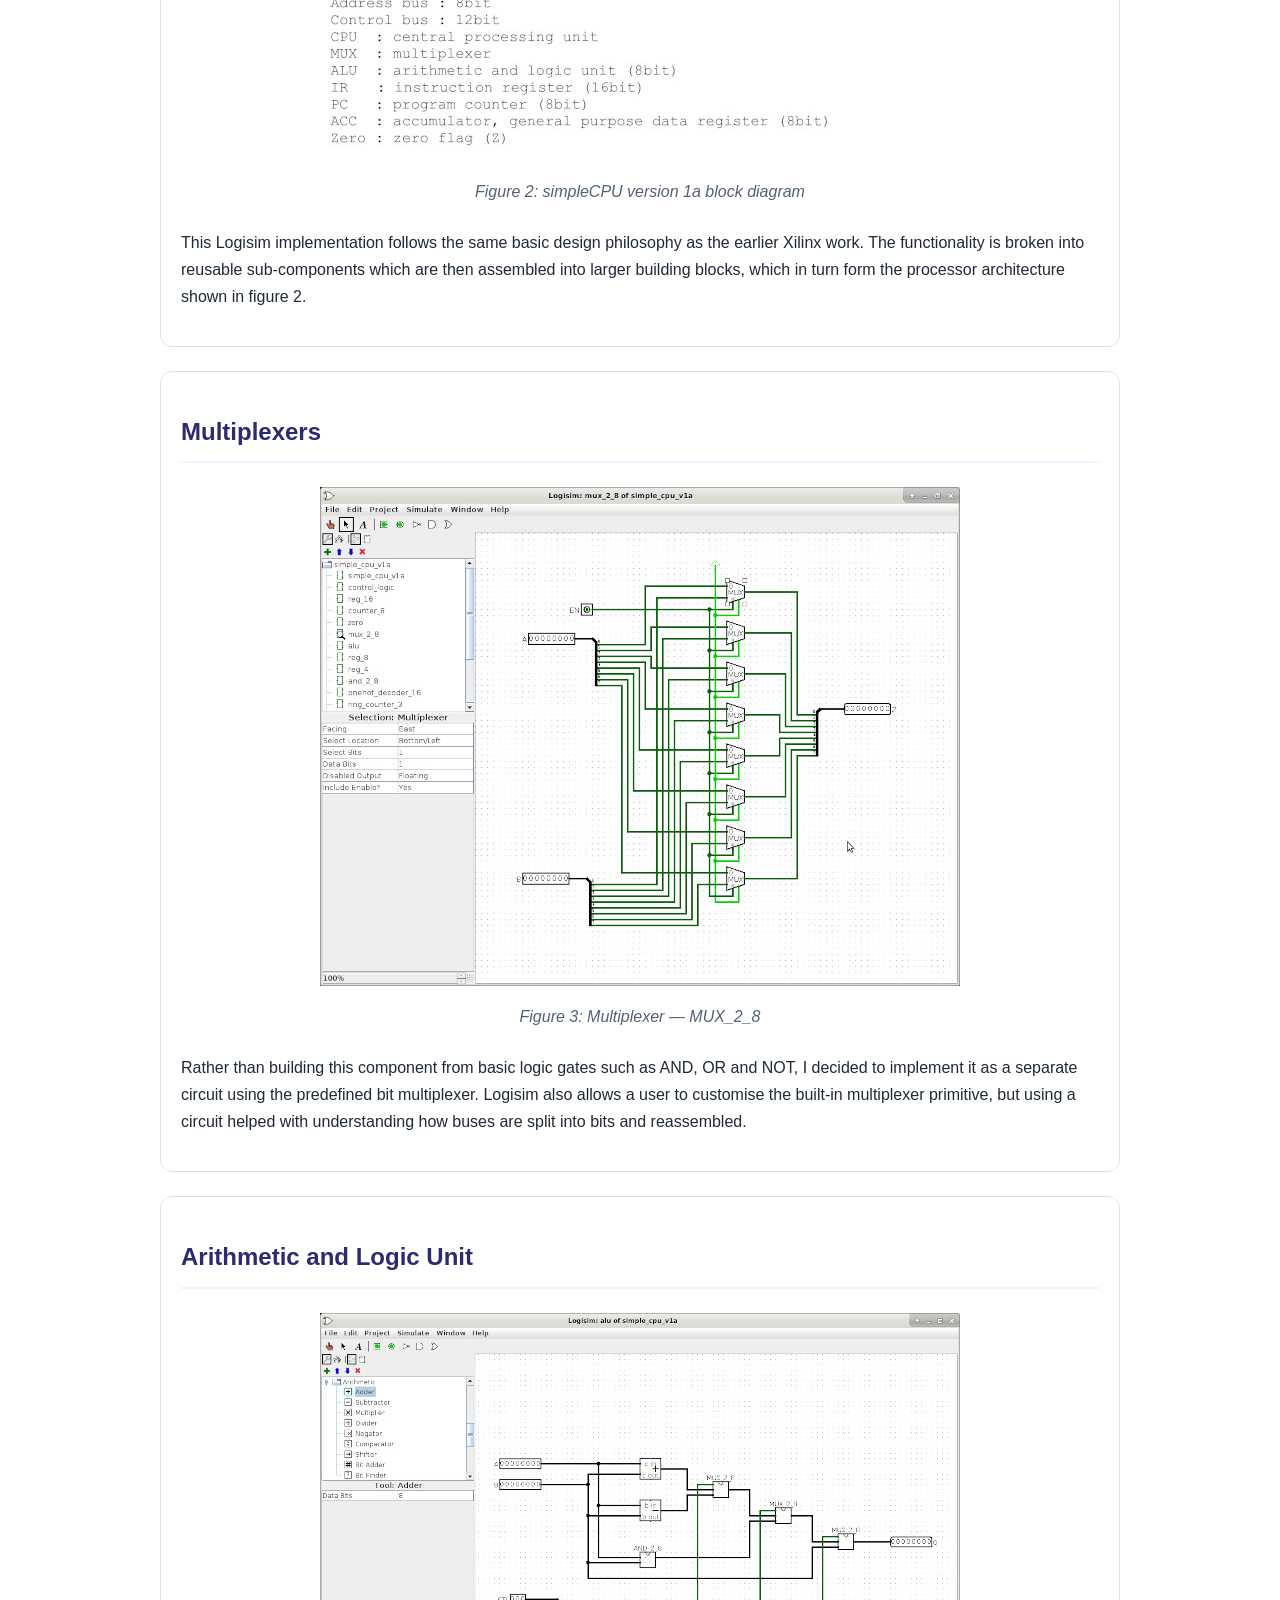
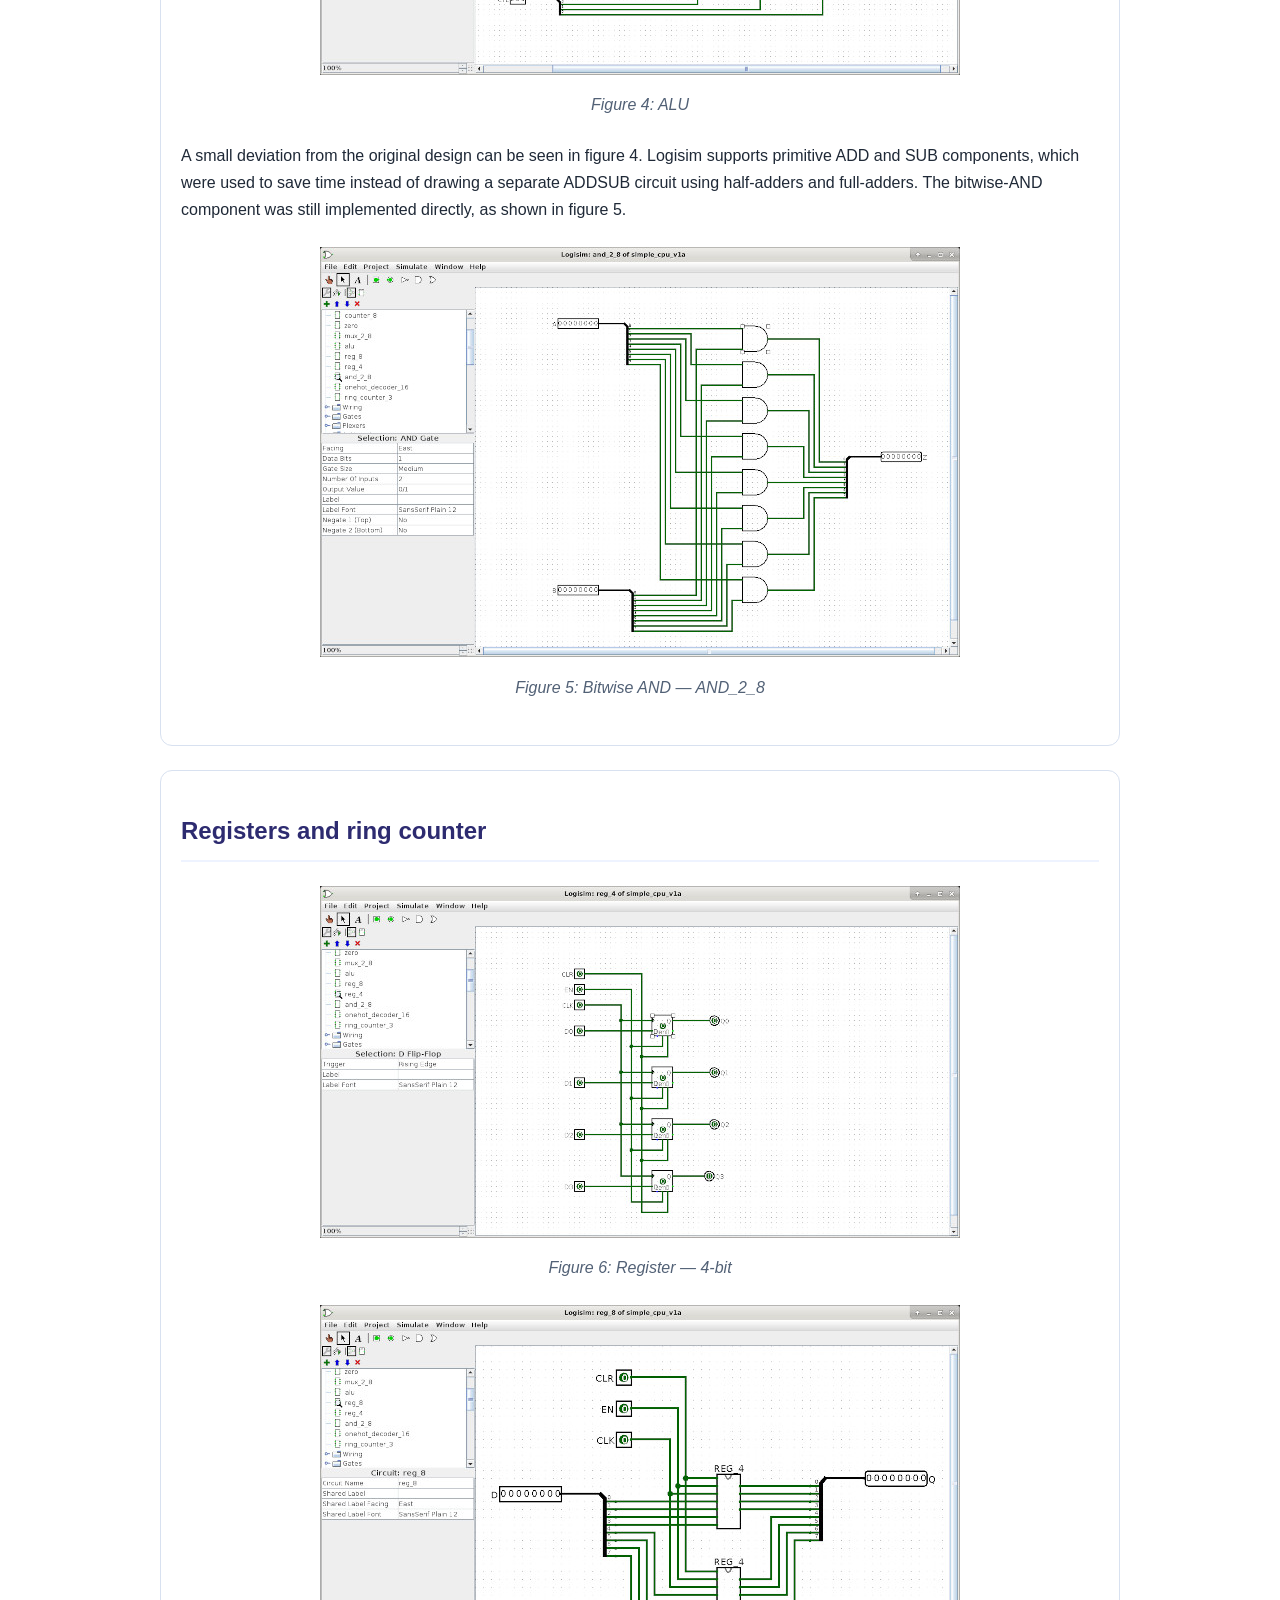
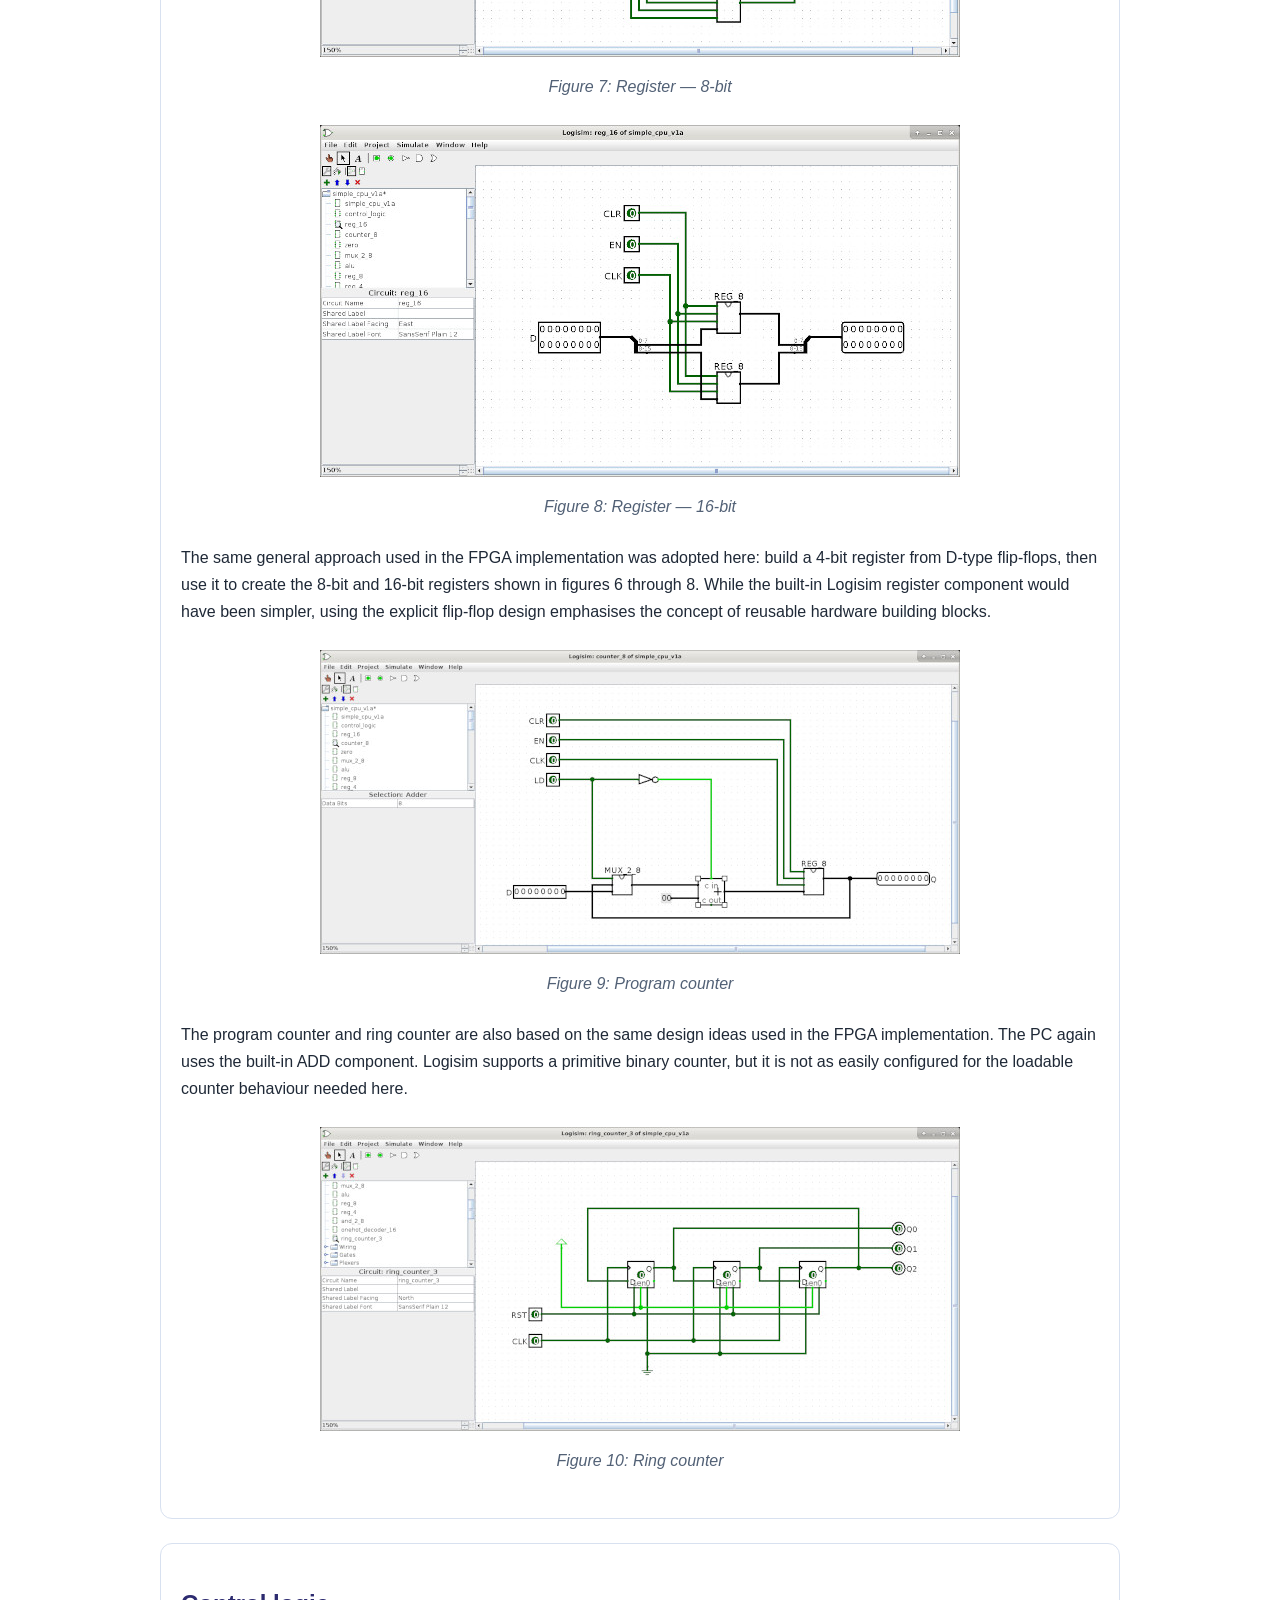
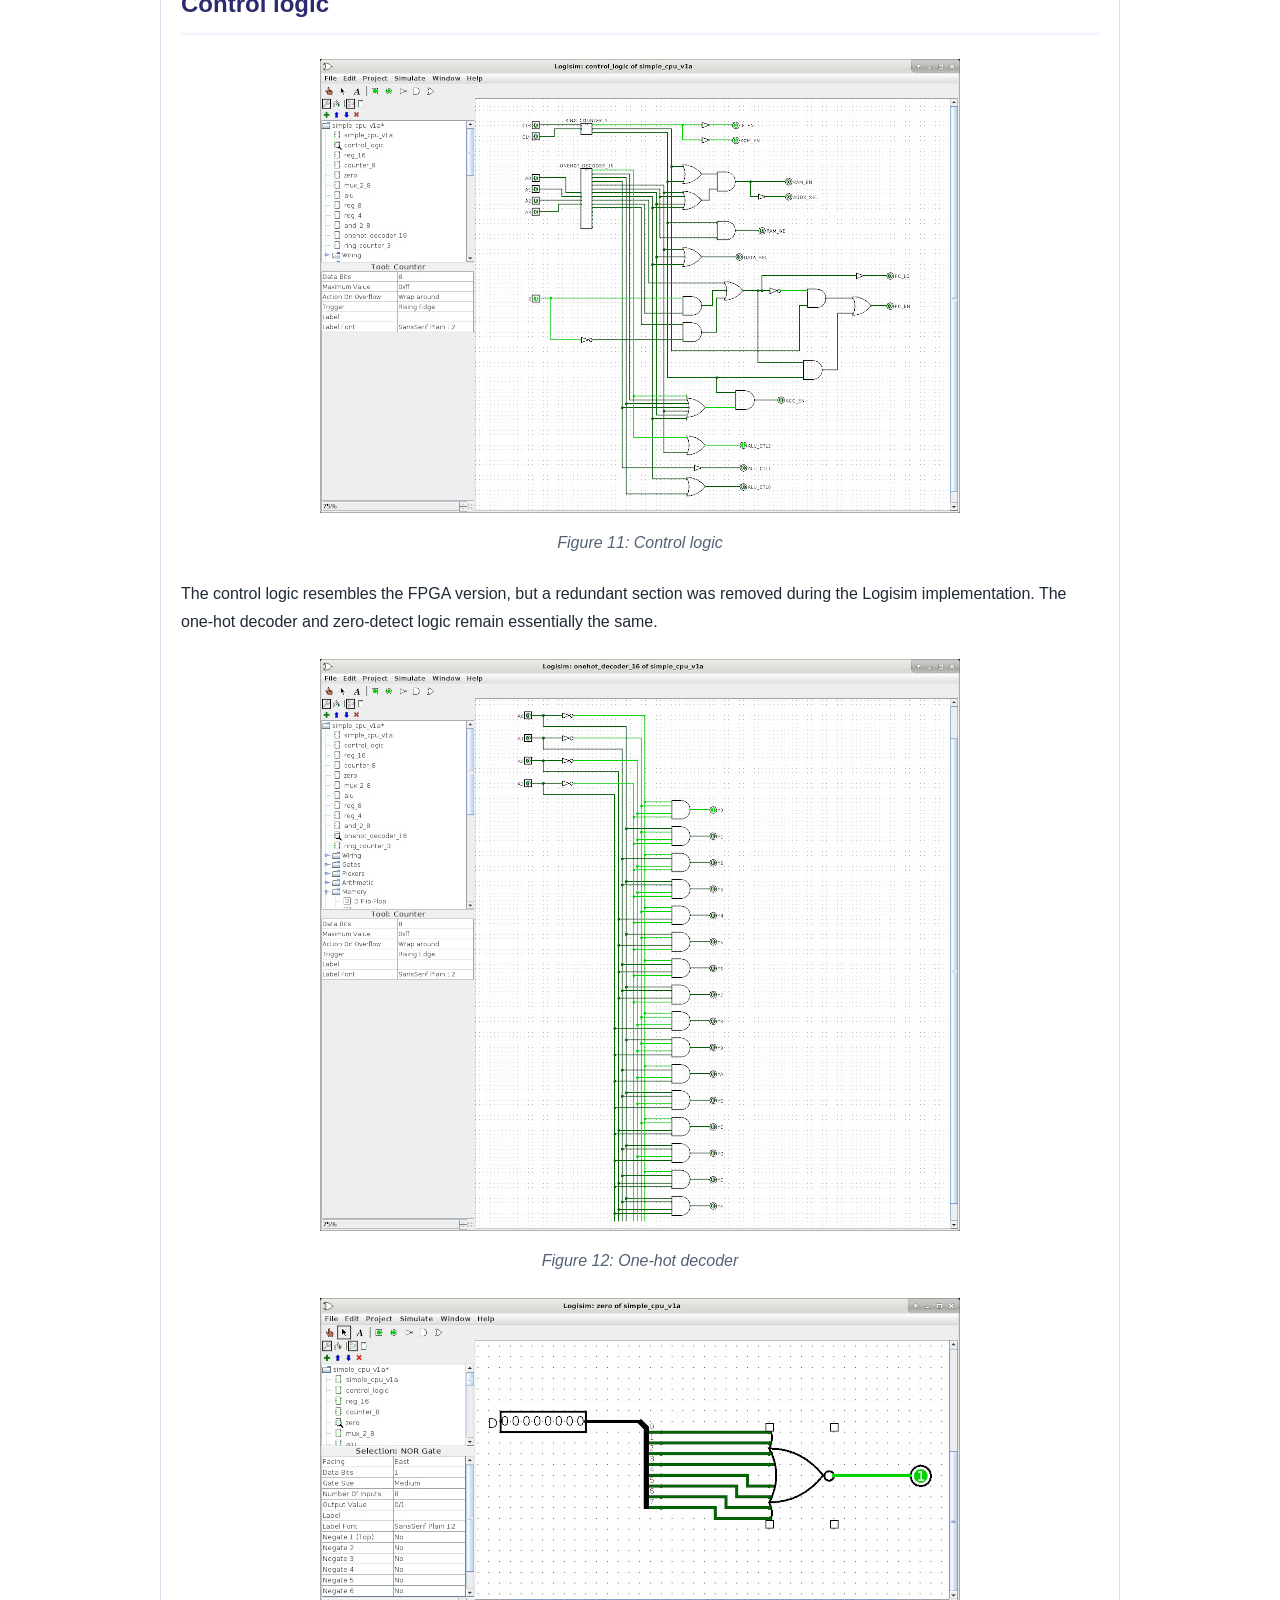
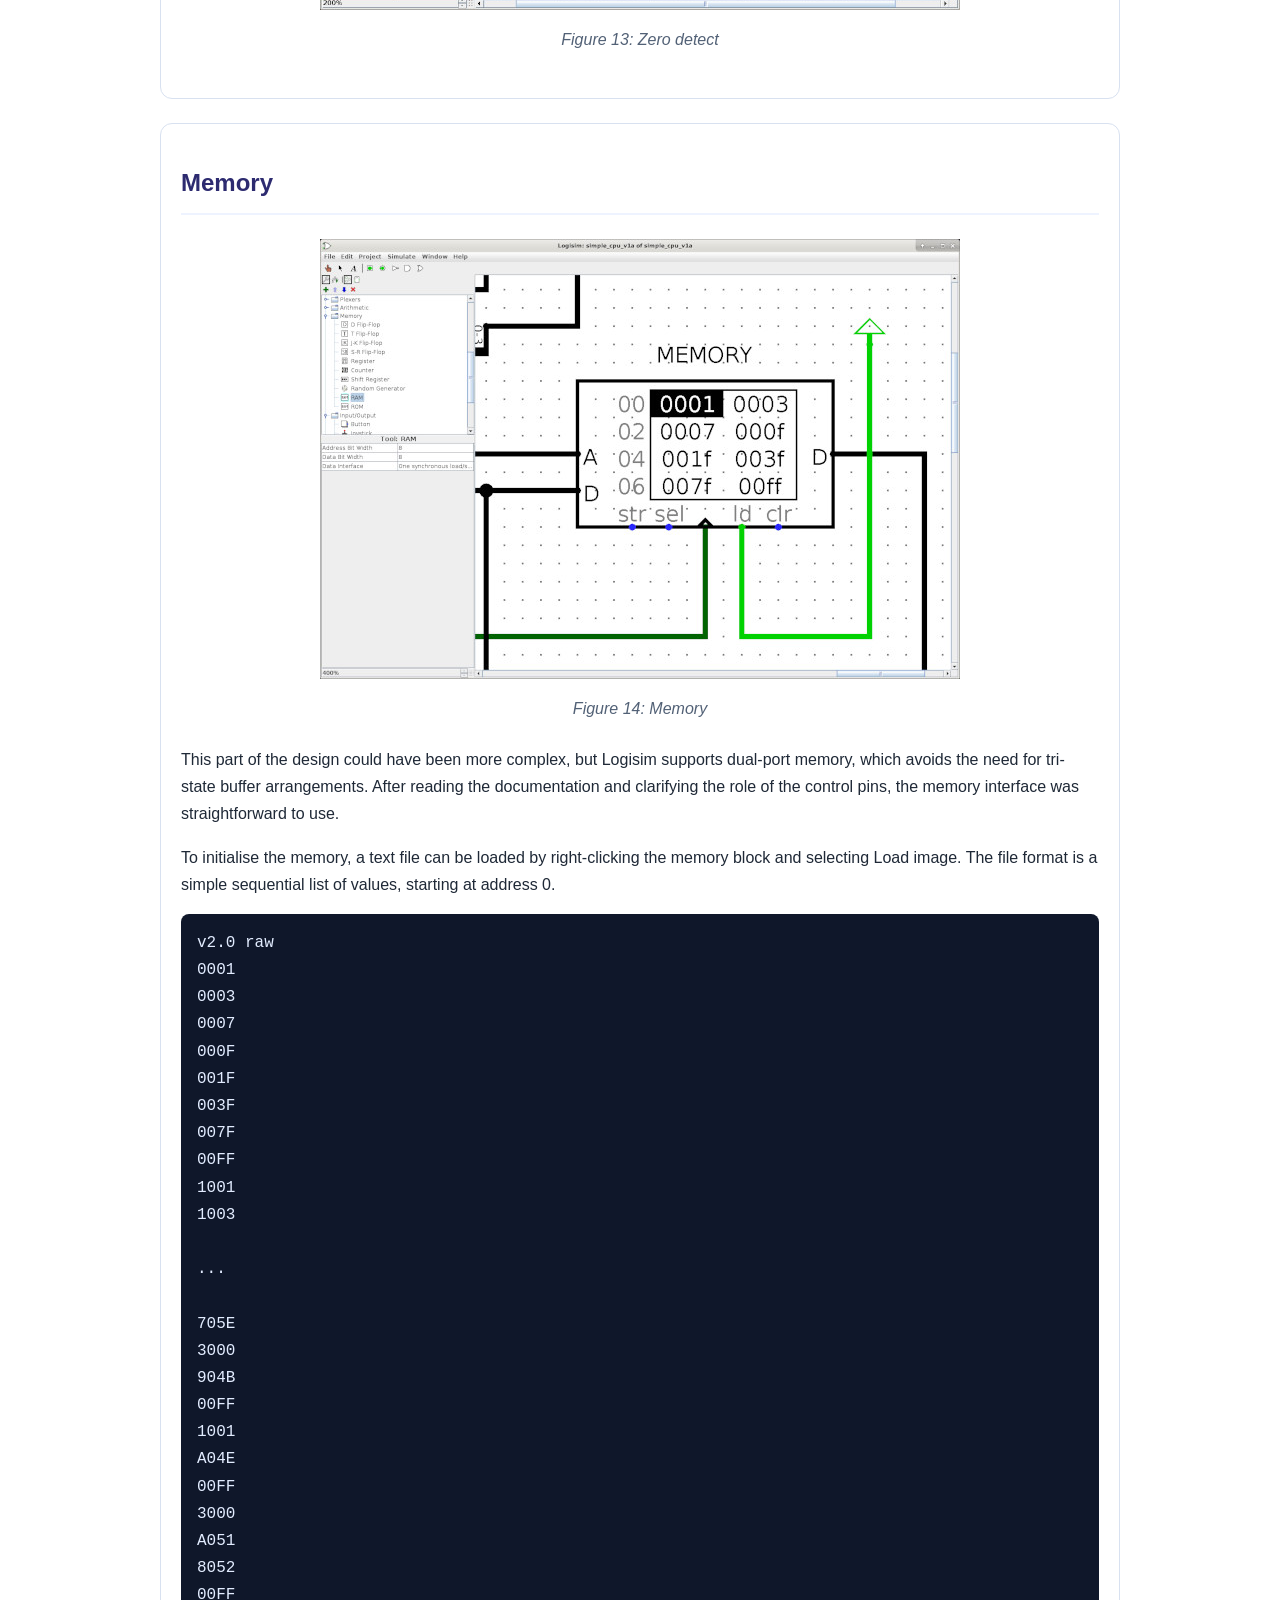
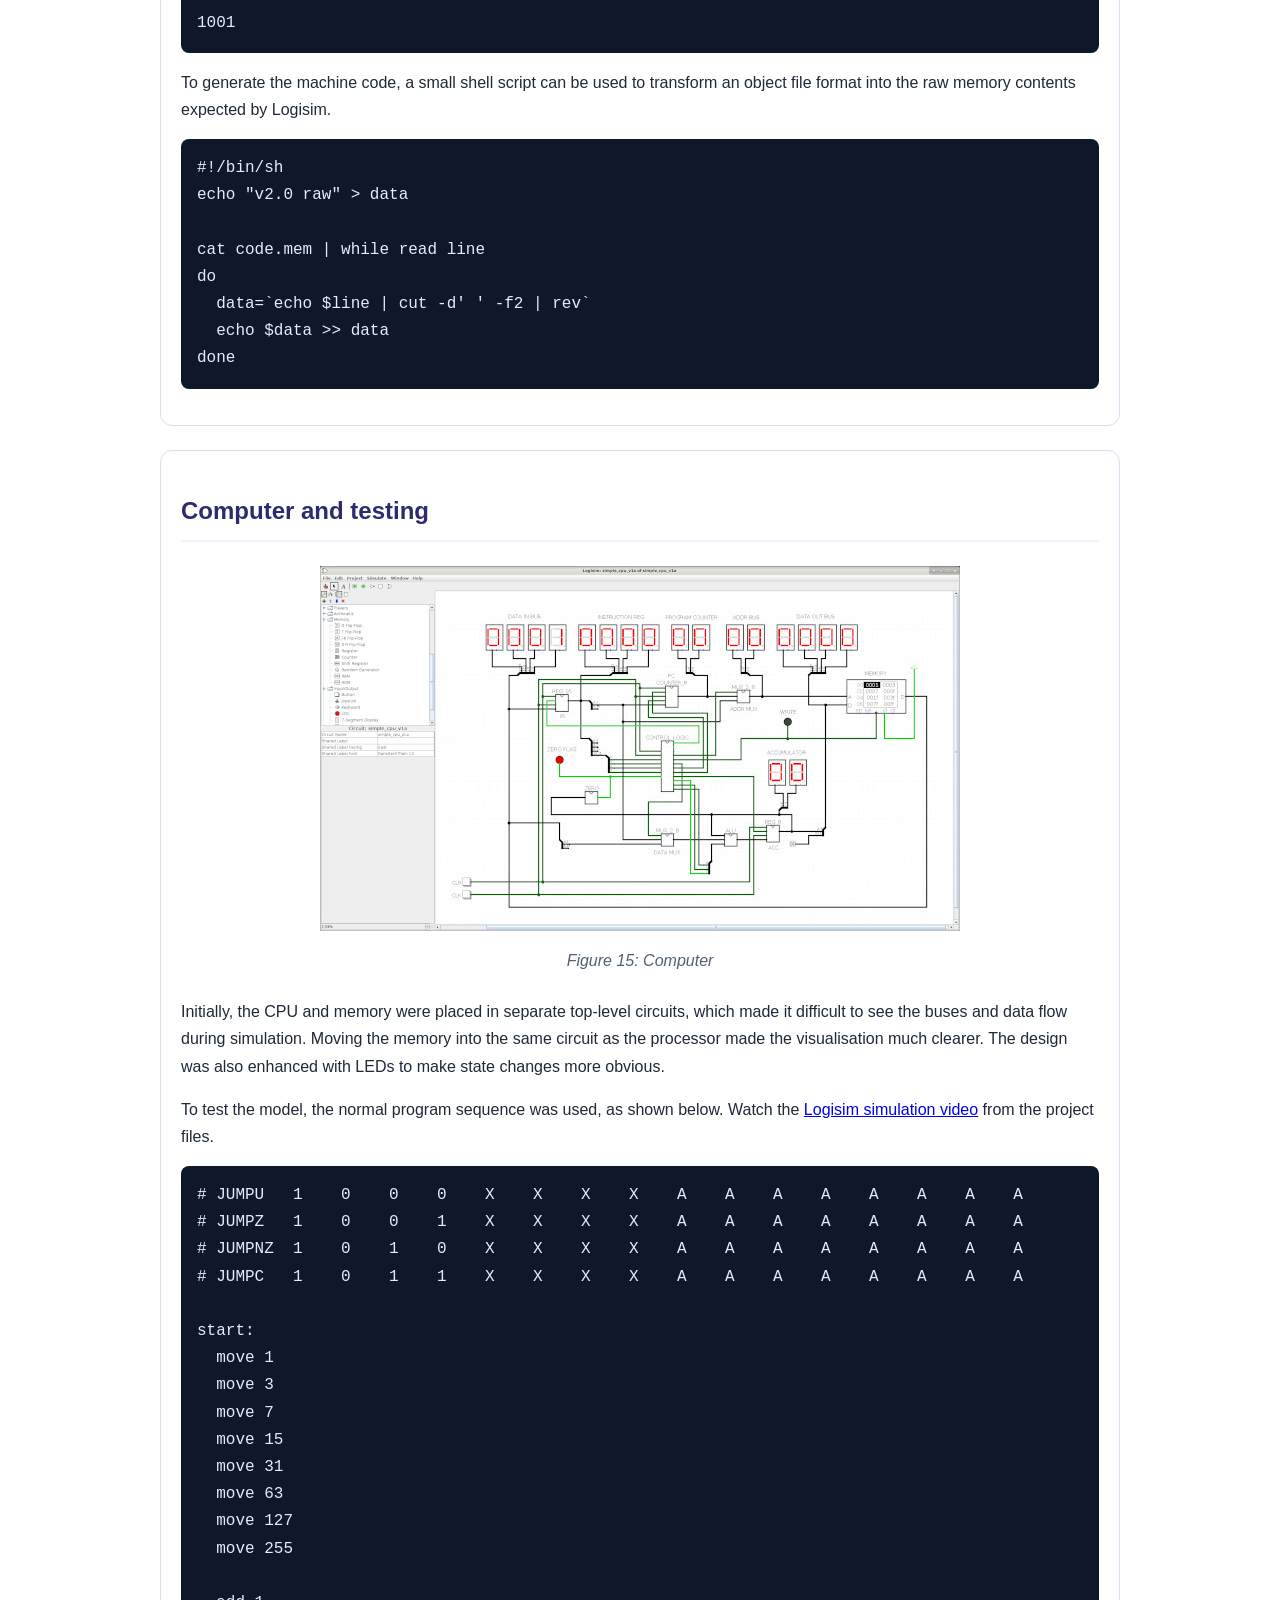
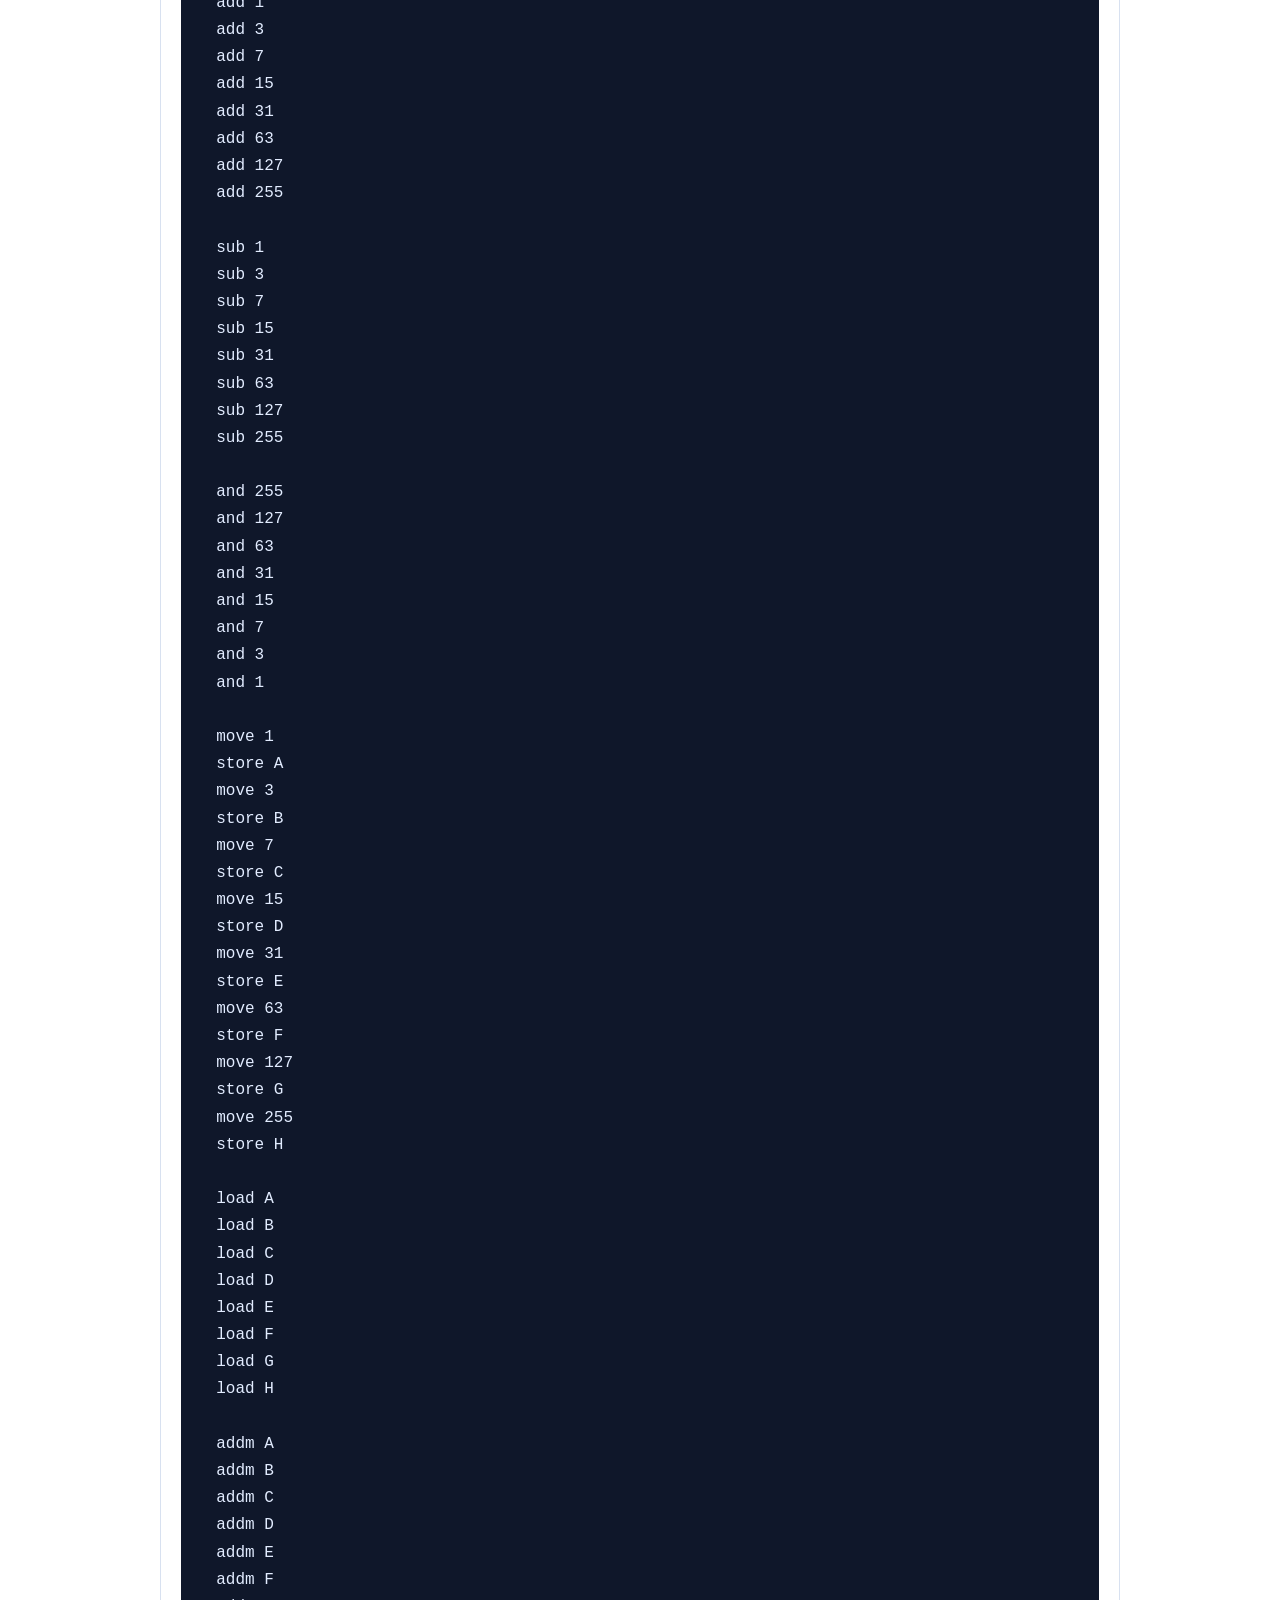
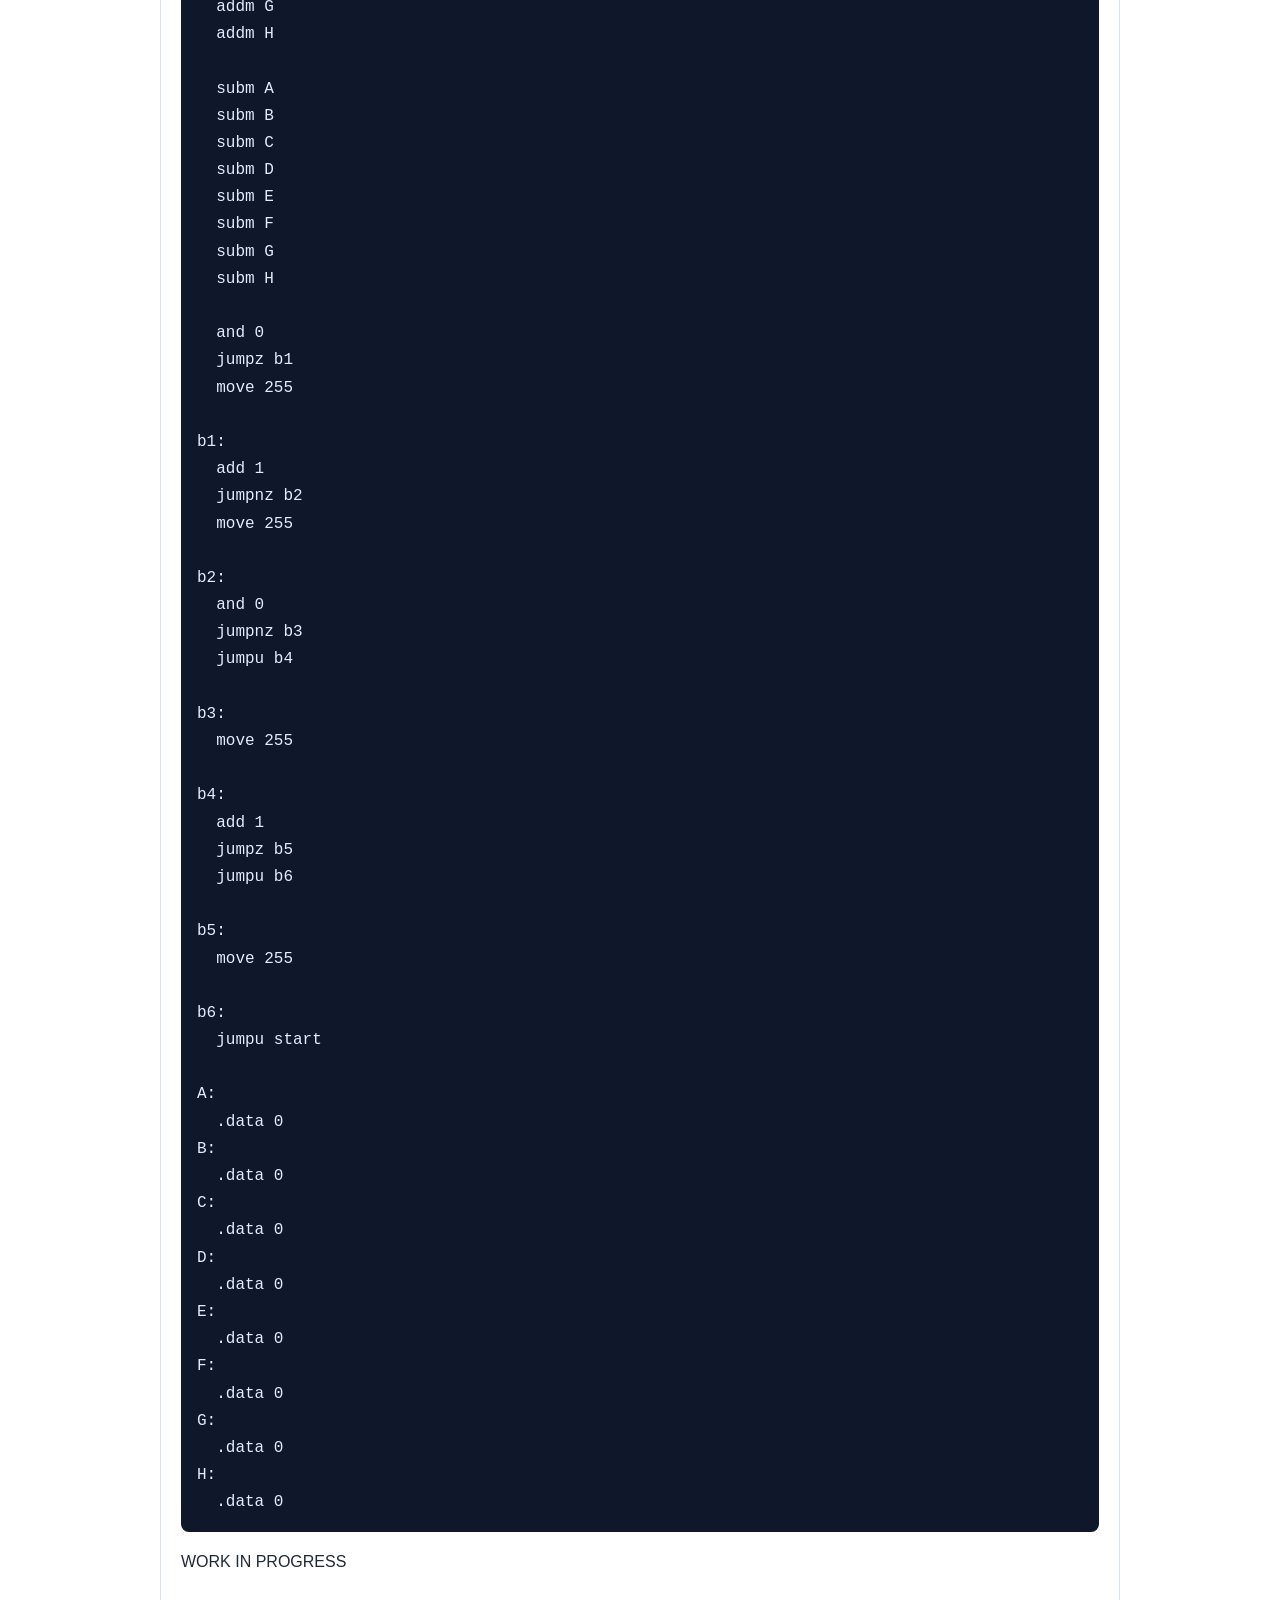
<file: simple_cpu_logisim/canvas.html>
<!DOCTYPE html>
<html lang="en">
<head>
  <meta charset="UTF-8">
  <meta name="viewport" content="width=device-width, initial-scale=1.0">
  <title>Logisim simpleCPUv1a — Canvas page</title>
</head>
<body>
<!-- Canvas file-link note: the Images, Code, and Video folders are referenced with relative links. Upload these folders to Canvas Files and update the href/src URLs in the Canvas editor to the corresponding course-file URLs if you paste this content into a Canvas Page. Thumbnails link to their full-size images. -->
<div style="max-width: 960px; margin: 0 auto; padding: 1em; font-family: Arial, Helvetica, sans-serif; font-size: 1rem; line-height: 1.7; color: #1f2937;">
  <header style="margin-bottom: 1.5em; padding: 1.75em; border-radius: 14px; background: #2d2b70; color: #ffffff;">
    <h1 style="margin: 0; color: #ffffff;">Logisim simpleCPUv1a</h1>
    <p style="margin-bottom: 0;">A teaching guide to visualising how a processor works through the fetch, decode, execute cycle and the underlying hardware that makes it possible.</p>
  </header>
<section style="margin: 1.5em 0; padding: 1.25em; border: 1px solid #d8e1f0; border-radius: 12px;">
        <p>To understand how a processor works, it helps to visualise the internal operations behind the fetch, decode and execute phases, and to see how data moves through the hardware as an instruction is executed. One way to do this is with lots of LEDs, as seen in the breadboard version of the SimpleCPUv1a: <a href="http://www.simplecpudesign.com/simple_cpu_v1a_bread_board/index.html">Link</a>.</p>

        <p>Although this approach is informative, it is not always reliable or practical because wires can loosen over time. Fortunately, open-source digital logic tools make it easier to model and observe hardware behaviour in a controlled environment. One of the most popular tools for teaching digital logic is Logisim: <a href="http://www.cburch.com/logisim/">Logisim</a>, and the updated version Logisim-evolution: <a href="https://github.com/logisim-evolution/logisim-evolution">Logisim-evolution</a>.</p>

        <p>These tools are designed for education and help students observe how signals change as a circuit runs. This is different from industrial tools such as Xilinx ISE, which are more suitable for timing-sensitive and hardware-implementation work. Those tools are excellent for FPGA design, but they are more complex and less suited to early teaching of the basics.</p>

        <blockquote style="margin: 1em 0; padding: 0.9em 1.1em; border-left: 4px solid #5b4eea; background: #f7f8ff;">“Logisim is an educational tool for designing and simulating digital logic circuits. With its simple toolbar interface and simulation of circuits as you build them, it is simple enough to facilitate learning the most basic concepts related to logic circuits. With the capacity to build larger circuits from smaller subcircuits, and to draw bundles of wires with a single mouse drag, Logisim can be used (and is used) to design and simulate entire CPUs for educational purposes.”</blockquote>

        <p>That is why this project explores Logisim as a teaching aid for building a simple CPU model. The original version was chosen because it was simpler to install, and it remains a useful starting point. The result is the Logisim simpleCPUv1a, which you can download here: <a href="Code/simple_cpu_v1a.html">simple_cpu_v1a.html</a>. The test program used to initialise its memory can also be downloaded here: <a href="Code/data.html">data.html</a>.</p>

        <figure style="margin: 1.5em 0; text-align: center;">
          <a href="Images/logisim.jpg"><img style="max-width: 100%; height: auto;" src="Images/logisim_tmb.jpg" alt="Logisim software interface"></a>
          <figcaption style="margin-top: 0.5em; color: #526176; font-style: italic;">Figure 1: Logisim</figcaption>
        </figure>
      </section>

      <nav aria-label="Contents" style="margin: 1.5em 0; padding: 1.25em; background: #eef3ff; border-radius: 12px;">
        <h2 style="color: #2d2b70; border-bottom: 2px solid #eef3ff; padding-bottom: 0.35em;">Table of contents</h2>
        <ul>
          <li><a href="#sof">Software</a></li>
          <li><a href="#v1a">SimpleCPU v1a</a></li>
          <li><a href="#mux">Multiplexers</a></li>
          <li><a href="#alu">Arithmetic and Logic Unit</a></li>
          <li><a href="#reg">Registers and counters</a></li>
          <li><a href="#ctl">Control logic</a></li>
          <li><a href="#mem">Memory</a></li>
          <li><a href="#com">Computer and testing</a></li>
        </ul>
      </nav>

      <section id="sof" style="margin: 1.5em 0; padding: 1.25em; border: 1px solid #d8e1f0; border-radius: 12px;">
        <h2 style="color: #2d2b70; border-bottom: 2px solid #eef3ff; padding-bottom: 0.35em;">Software</h2>

        <p>To install Logisim on Linux (for example, on Linux Mint), the process is straightforward:</p>

        <pre style="max-width: 100%; overflow-x: auto; padding: 1em; border-radius: 8px; background: #0f172a; color: #e2ecff; white-space: pre;">sudo apt-get install logisim</pre>

        <p>A major advantage of Logisim is the strong online community around it. It is used in many schools and universities, which means there are examples, tutorials, and advice available for most common questions. There are also plenty of YouTube video tutorials, so the learning curve is relatively short.</p>

        <p>Still, there are a few practical things that are easy to miss when first learning the tool:</p>

        <ul>
          <li>Zoom controls are not in a normal menu; they are usually located at the lower left and are operated using up/down buttons.</li>
          <li>Buses are not represented by a dedicated bus tool in the same way as some other tools. Instead, the Splitter component is used to separate and combine bits.</li>
          <li>Moving wires and buses can be awkward until you learn that clicking a wire segment selects it, and then dragging it to a new position works well. Selected segments can also be deleted with the Delete key.</li>
          <li>Pin order matters. The vertical order of pins in a circuit determines how they appear on the corresponding component.</li>
          <li>Unconnected pins behave as floating low, which is convenient for drawing but not good practice in real hardware. In the real world, unused inputs should be tied to a defined level.</li>
          <li>Traversing circuit hierarchy is not always as smooth as with other tools, so it may take some getting used to.</li>
          <li>Documentation is available through the Help menu, which is easy to overlook.</li>
          <li>Simulation is visual rather than waveform-based. Signals change colour as logic values change, and buses can be inspected by clicking them or adding displays such as 7-segment outputs.</li>
        </ul>

        <p>For teaching simple circuits such as the simpleCPUv1a, Logisim is a strong choice because it gives a clear overview of hardware state. Students can see which signals are active on each clock cycle. For larger systems or long-running simulations, however, a more advanced tool may be preferable.</p>
      </section>

      <section id="v1a" style="margin: 1.5em 0; padding: 1.25em; border: 1px solid #d8e1f0; border-radius: 12px;">
        <h2 style="color: #2d2b70; border-bottom: 2px solid #eef3ff; padding-bottom: 0.35em;">SimpleCPU version 1a</h2>

        <figure style="margin: 1.5em 0; text-align: center;">
          <a href="Images/cpuv1a.jpg"><img style="max-width: 100%; height: auto;" src="Images/cpuv1a_tmb.jpg" alt="Simple CPU block diagram"></a>
          <figcaption style="margin-top: 0.5em; color: #526176; font-style: italic;">Figure 2: simpleCPU version 1a block diagram</figcaption>
        </figure>

        <p>This Logisim implementation follows the same basic design philosophy as the earlier Xilinx work. The functionality is broken into reusable sub-components which are then assembled into larger building blocks, which in turn form the processor architecture shown in figure 2.</p>
      </section>

      <section id="mux" style="margin: 1.5em 0; padding: 1.25em; border: 1px solid #d8e1f0; border-radius: 12px;">
        <h2 style="color: #2d2b70; border-bottom: 2px solid #eef3ff; padding-bottom: 0.35em;">Multiplexers</h2>

        <figure style="margin: 1.5em 0; text-align: center;">
          <a href="Images/mux.jpg"><img style="max-width: 100%; height: auto;" src="Images/mux_tmb.jpg" alt="Multiplexer schematic"></a>
          <figcaption style="margin-top: 0.5em; color: #526176; font-style: italic;">Figure 3: Multiplexer — MUX_2_8</figcaption>
        </figure>

        <p>Rather than building this component from basic logic gates such as AND, OR and NOT, I decided to implement it as a separate circuit using the predefined bit multiplexer. Logisim also allows a user to customise the built-in multiplexer primitive, but using a circuit helped with understanding how buses are split into bits and reassembled.</p>
      </section>

      <section id="alu" style="margin: 1.5em 0; padding: 1.25em; border: 1px solid #d8e1f0; border-radius: 12px;">
        <h2 style="color: #2d2b70; border-bottom: 2px solid #eef3ff; padding-bottom: 0.35em;">Arithmetic and Logic Unit</h2>

        <figure style="margin: 1.5em 0; text-align: center;">
          <a href="Images/alu.jpg"><img style="max-width: 100%; height: auto;" src="Images/alu_tmb.jpg" alt="ALU schematic"></a>
          <figcaption style="margin-top: 0.5em; color: #526176; font-style: italic;">Figure 4: ALU</figcaption>
        </figure>

        <p>A small deviation from the original design can be seen in figure 4. Logisim supports primitive ADD and SUB components, which were used to save time instead of drawing a separate ADDSUB circuit using half-adders and full-adders. The bitwise-AND component was still implemented directly, as shown in figure 5.</p>

        <figure style="margin: 1.5em 0; text-align: center;">
          <a href="Images/and.jpg"><img style="max-width: 100%; height: auto;" src="Images/and_tmb.jpg" alt="Bitwise AND schematic"></a>
          <figcaption style="margin-top: 0.5em; color: #526176; font-style: italic;">Figure 5: Bitwise AND — AND_2_8</figcaption>
        </figure>
      </section>

      <section id="reg" style="margin: 1.5em 0; padding: 1.25em; border: 1px solid #d8e1f0; border-radius: 12px;">
        <h2 style="color: #2d2b70; border-bottom: 2px solid #eef3ff; padding-bottom: 0.35em;">Registers and ring counter</h2>

        <figure style="margin: 1.5em 0; text-align: center;">
          <a href="Images/reg-4.jpg"><img style="max-width: 100%; height: auto;" src="Images/reg-4_tmb.jpg" alt="4-bit register"></a>
          <figcaption style="margin-top: 0.5em; color: #526176; font-style: italic;">Figure 6: Register — 4-bit</figcaption>
        </figure>

        <figure style="margin: 1.5em 0; text-align: center;">
          <a href="Images/reg-8.jpg"><img style="max-width: 100%; height: auto;" src="Images/reg-8_tmb.jpg" alt="8-bit register"></a>
          <figcaption style="margin-top: 0.5em; color: #526176; font-style: italic;">Figure 7: Register — 8-bit</figcaption>
        </figure>

        <figure style="margin: 1.5em 0; text-align: center;">
          <a href="Images/reg-16.jpg"><img style="max-width: 100%; height: auto;" src="Images/reg-16_tmb.jpg" alt="16-bit register"></a>
          <figcaption style="margin-top: 0.5em; color: #526176; font-style: italic;">Figure 8: Register — 16-bit</figcaption>
        </figure>

        <p>The same general approach used in the FPGA implementation was adopted here: build a 4-bit register from D-type flip-flops, then use it to create the 8-bit and 16-bit registers shown in figures 6 through 8. While the built-in Logisim register component would have been simpler, using the explicit flip-flop design emphasises the concept of reusable hardware building blocks.</p>

        <figure style="margin: 1.5em 0; text-align: center;">
          <a href="Images/pc.jpg"><img style="max-width: 100%; height: auto;" src="Images/pc_tmb.jpg" alt="Program counter schematic"></a>
          <figcaption style="margin-top: 0.5em; color: #526176; font-style: italic;">Figure 9: Program counter</figcaption>
        </figure>

        <p>The program counter and ring counter are also based on the same design ideas used in the FPGA implementation. The PC again uses the built-in ADD component. Logisim supports a primitive binary counter, but it is not as easily configured for the loadable counter behaviour needed here.</p>

        <figure style="margin: 1.5em 0; text-align: center;">
          <a href="Images/ring.jpg"><img style="max-width: 100%; height: auto;" src="Images/ring_tmb.jpg" alt="Ring counter schematic"></a>
          <figcaption style="margin-top: 0.5em; color: #526176; font-style: italic;">Figure 10: Ring counter</figcaption>
        </figure>
      </section>

      <section id="ctl" style="margin: 1.5em 0; padding: 1.25em; border: 1px solid #d8e1f0; border-radius: 12px;">
        <h2 style="color: #2d2b70; border-bottom: 2px solid #eef3ff; padding-bottom: 0.35em;">Control logic</h2>

        <figure style="margin: 1.5em 0; text-align: center;">
          <a href="Images/ctl.jpg"><img style="max-width: 100%; height: auto;" src="Images/ctl_tmb.jpg" alt="Control logic"></a>
          <figcaption style="margin-top: 0.5em; color: #526176; font-style: italic;">Figure 11: Control logic</figcaption>
        </figure>

        <p>The control logic resembles the FPGA version, but a redundant section was removed during the Logisim implementation. The one-hot decoder and zero-detect logic remain essentially the same.</p>

        <figure style="margin: 1.5em 0; text-align: center;">
          <a href="Images/onehot.jpg"><img style="max-width: 100%; height: auto;" src="Images/onehot_tmb.jpg" alt="One-hot decoder"></a>
          <figcaption style="margin-top: 0.5em; color: #526176; font-style: italic;">Figure 12: One-hot decoder</figcaption>
        </figure>

        <figure style="margin: 1.5em 0; text-align: center;">
          <a href="Images/zero.jpg"><img style="max-width: 100%; height: auto;" src="Images/zero_tmb.jpg" alt="Zero-detect logic"></a>
          <figcaption style="margin-top: 0.5em; color: #526176; font-style: italic;">Figure 13: Zero detect</figcaption>
        </figure>
      </section>

      <section id="mem" style="margin: 1.5em 0; padding: 1.25em; border: 1px solid #d8e1f0; border-radius: 12px;">
        <h2 style="color: #2d2b70; border-bottom: 2px solid #eef3ff; padding-bottom: 0.35em;">Memory</h2>

        <figure style="margin: 1.5em 0; text-align: center;">
          <a href="Images/mem.jpg"><img style="max-width: 100%; height: auto;" src="Images/mem_tmb.jpg" alt="Memory schematic"></a>
          <figcaption style="margin-top: 0.5em; color: #526176; font-style: italic;">Figure 14: Memory</figcaption>
        </figure>

        <p>This part of the design could have been more complex, but Logisim supports dual-port memory, which avoids the need for tri-state buffer arrangements. After reading the documentation and clarifying the role of the control pins, the memory interface was straightforward to use.</p>

        <p>To initialise the memory, a text file can be loaded by right-clicking the memory block and selecting Load image. The file format is a simple sequential list of values, starting at address 0.</p>

        <pre style="max-width: 100%; overflow-x: auto; padding: 1em; border-radius: 8px; background: #0f172a; color: #e2ecff; white-space: pre;">v2.0 raw
0001
0003
0007
000F
001F
003F
007F
00FF
1001
1003

...

705E
3000
904B
00FF
1001
A04E
00FF
3000
A051
8052
00FF
1001</pre>

        <p>To generate the machine code, a small shell script can be used to transform an object file format into the raw memory contents expected by Logisim.</p>

        <pre style="max-width: 100%; overflow-x: auto; padding: 1em; border-radius: 8px; background: #0f172a; color: #e2ecff; white-space: pre;">#!/bin/sh
echo "v2.0 raw" > data

cat code.mem | while read line
do
  data=`echo $line | cut -d' ' -f2 | rev`
  echo $data >> data
done</pre>
      </section>

      <section id="com" style="margin: 1.5em 0; padding: 1.25em; border: 1px solid #d8e1f0; border-radius: 12px;">
        <h2 style="color: #2d2b70; border-bottom: 2px solid #eef3ff; padding-bottom: 0.35em;">Computer and testing</h2>

        <figure style="margin: 1.5em 0; text-align: center;">
          <a href="Images/computer.jpg"><img style="max-width: 100%; height: auto;" src="Images/computer_tmb.jpg" alt="Computer circuit"></a>
          <figcaption style="margin-top: 0.5em; color: #526176; font-style: italic;">Figure 15: Computer</figcaption>
        </figure>

        <p>Initially, the CPU and memory were placed in separate top-level circuits, which made it difficult to see the buses and data flow during simulation. Moving the memory into the same circuit as the processor made the visualisation much clearer. The design was also enhanced with LEDs to make state changes more obvious.</p>

        <p>To test the model, the normal program sequence was used, as shown below. Watch the <a href="Video/Video-1.mp4">Logisim simulation video</a> from the project files.</p>

        <pre style="max-width: 100%; overflow-x: auto; padding: 1em; border-radius: 8px; background: #0f172a; color: #e2ecff; white-space: pre;"># JUMPU   1    0    0    0    X    X    X    X    A    A    A    A    A    A    A    A
# JUMPZ   1    0    0    1    X    X    X    X    A    A    A    A    A    A    A    A
# JUMPNZ  1    0    1    0    X    X    X    X    A    A    A    A    A    A    A    A
# JUMPC   1    0    1    1    X    X    X    X    A    A    A    A    A    A    A    A

start:
  move 1
  move 3
  move 7
  move 15
  move 31
  move 63
  move 127
  move 255

  add 1
  add 3
  add 7
  add 15
  add 31
  add 63
  add 127
  add 255

  sub 1
  sub 3
  sub 7
  sub 15
  sub 31
  sub 63
  sub 127
  sub 255

  and 255
  and 127
  and 63
  and 31
  and 15
  and 7
  and 3
  and 1

  move 1
  store A
  move 3
  store B
  move 7
  store C
  move 15
  store D
  move 31
  store E
  move 63
  store F
  move 127
  store G
  move 255
  store H

  load A
  load B
  load C
  load D
  load E
  load F
  load G
  load H

  addm A
  addm B
  addm C
  addm D
  addm E
  addm F
  addm G
  addm H

  subm A
  subm B
  subm C
  subm D
  subm E
  subm F
  subm G
  subm H

  and 0
  jumpz b1
  move 255

b1:
  add 1
  jumpnz b2
  move 255

b2:
  and 0
  jumpnz b3
  jumpu b4

b3:
  move 255

b4:
  add 1
  jumpz b5
  jumpu b6

b5:
  move 255

b6:
  jumpu start

A:
  .data 0
B:
  .data 0
C:
  .data 0
D:
  .data 0
E:
  .data 0
F:
  .data 0
G:
  .data 0
H:
  .data 0</pre>

        <p>WORK IN PROGRESS</p>
      </section>

      <footer style="margin-top: 2em; padding: 1.25em; border-top: 1px solid #d8e1f0; color: #526176;">
        <img alt="Creative Commons Licence" style="border-width:0" src="Images/CC.png">
        <p>This work is licensed under a <a rel="license" href="http://creativecommons.org/licenses/by-nc-nd/4.0/">Creative Commons Attribution-NonCommercial-NoDerivatives 4.0 International License</a>.</p>
        <p>Contact email: <a href="mailto:mike@simplecpudesign.com">mike@simplecpudesign.com</a></p>
        <p><a href="http://www.simplecpudesign.com/index.html">Back</a></p>
      </footer>
</div>
</body>
</html>
</file>
<file: simple_cpu_logisim/mikestyle.css>
:root {
  --bg: #f4f7fb;
  --panel: #ffffff;
  --panel-alt: #eef3ff;
  --ink: #1f2937;
  --muted: #5f6f86;
  --accent: #5b4eea;
  --accent-strong: #2d2b70;
  --line: #dfe7f5;
  --shadow: rgba(15, 23, 42, 0.08);
}

* {
  box-sizing: border-box;
}

html {
  scroll-behavior: smooth;
}

body {
  margin: 0;
  font-family: "Segoe UI", Tahoma, Geneva, Verdana, sans-serif;
  line-height: 1.7;
  background: linear-gradient(180deg, #f9fbff 0%, #eef4ff 100%);
  color: var(--ink);
}

img {
  max-width: 100%;
  height: auto;
  display: block;
}

p, li {
  font-size: 1rem;
}

.page {
  max-width: 1100px;
  margin: 0 auto;
  padding: 2rem 1.25rem 4rem;
}

.site-header {
  background: linear-gradient(135deg, var(--accent-strong), var(--accent));
  color: #fff;
  border-radius: 18px;
  padding: 2rem 2rem 1.4rem;
  box-shadow: 0 18px 40px var(--shadow);
}

.top-nav {
  display: flex;
  flex-wrap: wrap;
  gap: 0.8rem 1.2rem;
  margin-bottom: 1.1rem;
}

.top-nav a {
  color: rgba(255, 255, 255, 0.92);
  text-decoration: none;
  font-weight: 600;
}

.site-header h1 {
  margin: 0;
  font-size: clamp(2rem, 4vw, 3rem);
  line-height: 1.15;
}

.lead {
  margin: 0.9rem 0 0;
  max-width: 70ch;
  font-size: 1.06rem;
  color: rgba(255, 255, 255, 0.92);
}

main {
  margin-top: 1.5rem;
}

.chapter, .intro, .toc {
  background: var(--panel);
  border: 1px solid var(--line);
  border-radius: 16px;
  box-shadow: 0 8px 24px var(--shadow);
  padding: 1.5rem 1.5rem 1.25rem;
  margin-bottom: 1.5rem;
}

.chapter h2,
.intro h2 {
  margin-top: 0;
  padding-bottom: 0.4rem;
  border-bottom: 2px solid var(--panel-alt);
  color: var(--accent-strong);
  font-size: clamp(1.5rem, 2vw, 2.1rem);
}

.intro p,
.chapter p,
.chapter li {
  color: var(--ink);
}

.toc {
  background: var(--panel-alt);
}

.toc ul {
  list-style: none;
  display: grid;
  grid-template-columns: repeat(auto-fit, minmax(180px, 1fr));
  gap: 0.7rem 1.2rem;
  margin: 0;
  padding: 0;
}

.toc a {
  color: var(--accent-strong);
  text-decoration: none;
  font-weight: 600;
}

.toc a:hover,
.top-nav a:hover,
.nav-link:hover {
  text-decoration: underline;
}

figure {
  margin: 1.3rem 0 1.6rem;
  text-align: center;
}

figure img {
  margin: 0 auto;
  border-radius: 10px;
  border: 1px solid var(--line);
  background: #fff;
  box-shadow: 0 8px 25px rgba(0, 0, 0, 0.04);
}

figcaption {
  margin-top: 0.6rem;
  color: var(--muted);
  font-style: italic;
}

blockquote {
  margin: 1rem 0 1.4rem;
  padding: 0.9rem 1.1rem;
  border-left: 4px solid var(--accent);
  background: #f7f8ff;
  color: var(--accent-strong);
  border-radius: 0 12px 12px 0;
}

ul {
  padding-left: 1.4rem;
}

li + li {
  margin-top: 0.45rem;
}

pre {
  margin: 1rem 0;
  padding: 1rem 1.1rem;
  overflow-x: auto;
  border-radius: 12px;
  border: 1px solid var(--line);
  background: #0f172a;
  color: #e2ecff;
  font-size: 0.82rem;
  line-height: 1.5;
  font-family: "Consolas", "Courier New", monospace;
  box-shadow: inset 0 1px 0 rgba(255,255,255,0.1);
}

code {
  font-family: "Consolas", "Courier New", monospace;
}

.site-footer {
  margin-top: 1.5rem;
  color: var(--muted);
  font-size: 0.95rem;
}

.site-footer a {
  color: var(--accent-strong);
}

@media (max-width: 680px) {
  .page {
    padding: 1rem 0.75rem 2rem;
  }

  .site-header,
  .chapter,
  .intro,
  .toc {
    border-radius: 12px;
    padding-left: 1rem;
    padding-right: 1rem;
  }

  .top-nav {
    gap: 0.5rem 0.9rem;
  }
}
</file>
